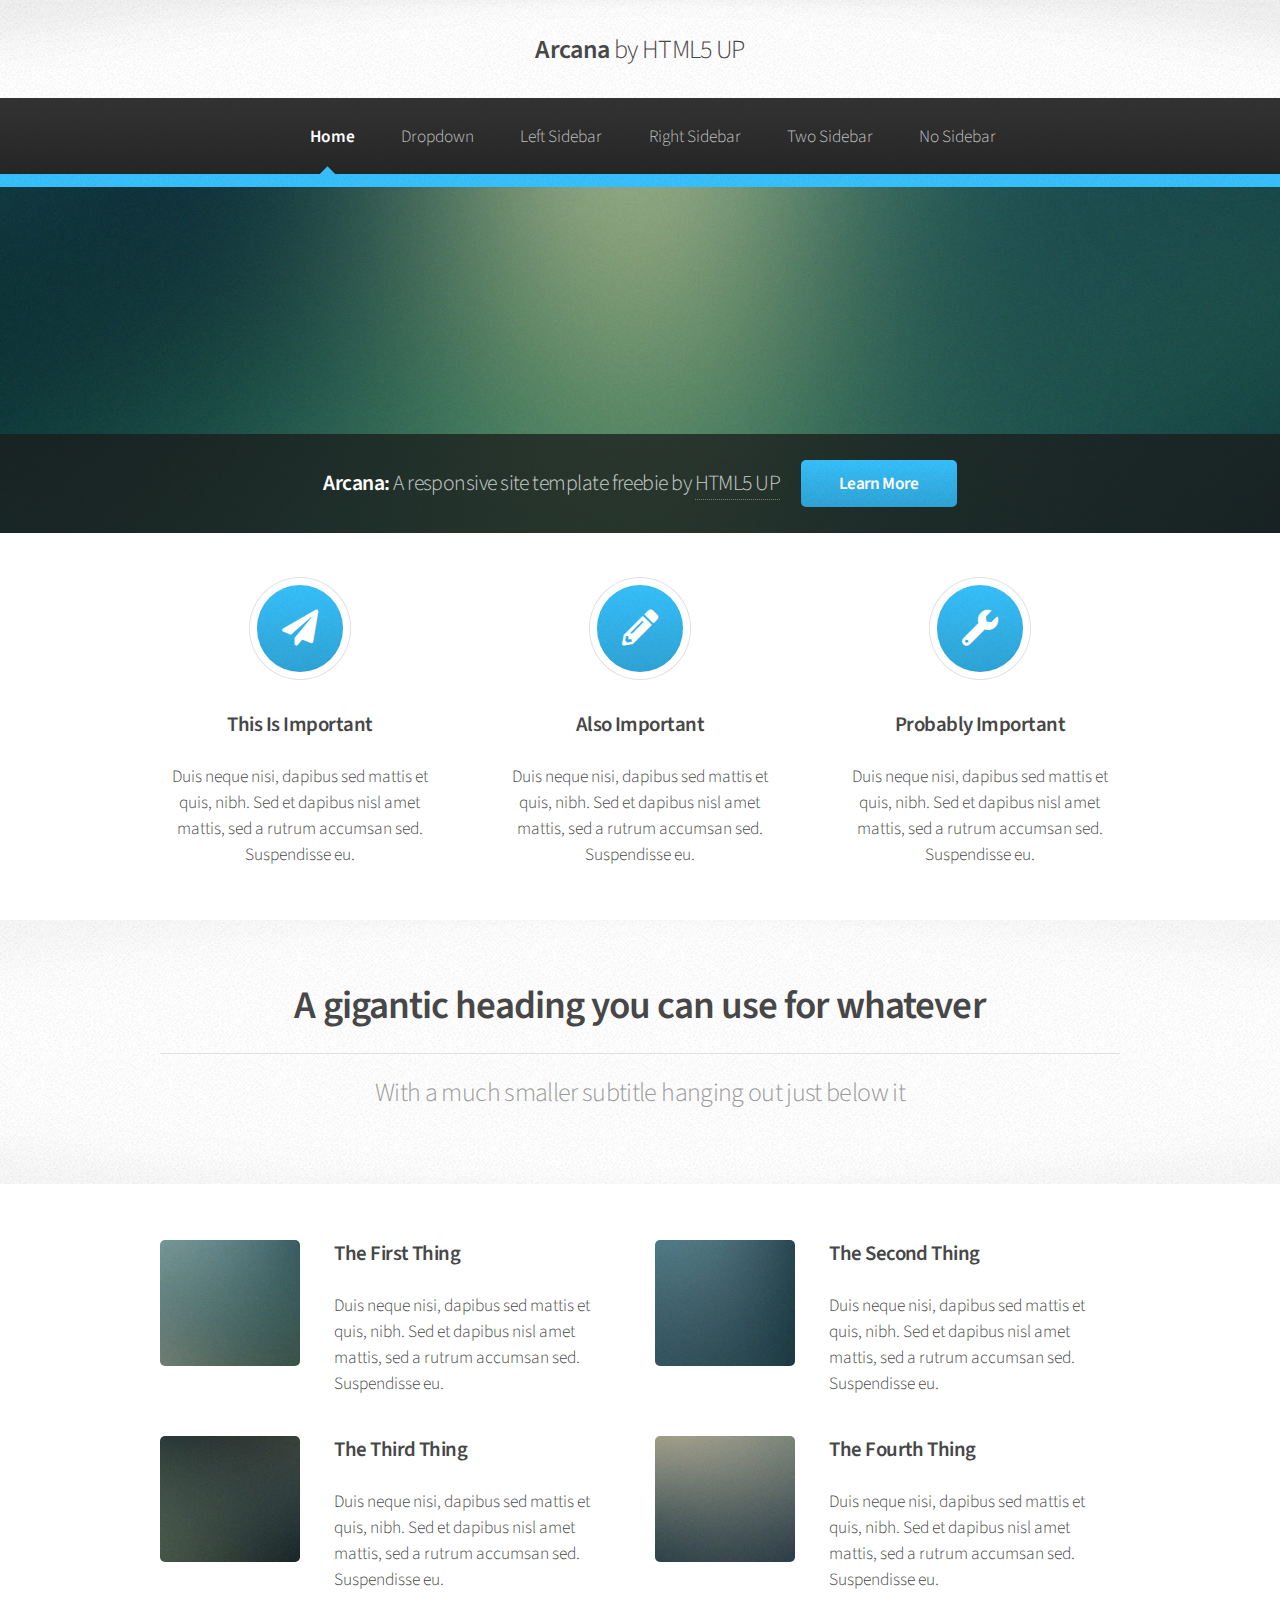
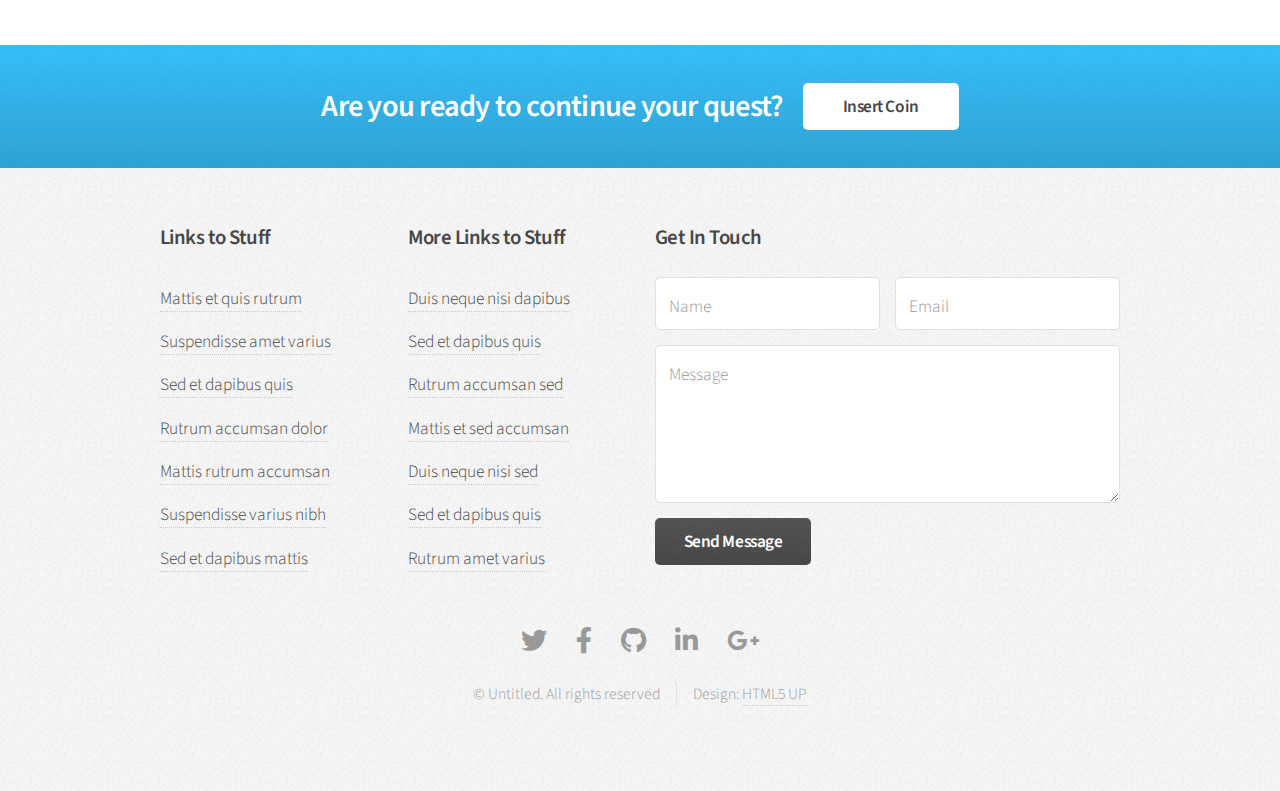
<file: index.html>
<!DOCTYPE HTML>
<!--
	Arcana by HTML5 UP
	html5up.net | @ajlkn
	Free for personal and commercial use under the CCA 3.0 license (html5up.net/license)
-->
<html>
	<head>
		<title>Arcana by HTML5 UP</title>
		<meta charset="utf-8" />
		<meta name="viewport" content="width=device-width, initial-scale=1, user-scalable=no" />
		<link rel="stylesheet" href="assets/css/main.css" />
	</head>
	<body class="is-preload">
		<div id="page-wrapper">

			<!-- Header -->
				<div id="header">

					<!-- Logo -->
						<h1><a href="index.html" id="logo">Arcana <em>by HTML5 UP</em></a></h1>

					<!-- Nav -->
						<nav id="nav">
							<ul>
								<li class="current"><a href="index.html">Home</a></li>
								<li>
									<a href="#">Dropdown</a>
									<ul>
										<li><a href="#">Lorem dolor</a></li>
										<li><a href="#">Magna phasellus</a></li>
										<li><a href="#">Etiam sed tempus</a></li>
										<li>
											<a href="#">Submenu</a>
											<ul>
												<li><a href="#">Lorem dolor</a></li>
												<li><a href="#">Phasellus magna</a></li>
												<li><a href="#">Magna phasellus</a></li>
												<li><a href="#">Etiam nisl</a></li>
												<li><a href="#">Veroeros feugiat</a></li>
											</ul>
										</li>
										<li><a href="#">Veroeros feugiat</a></li>
									</ul>
								</li>
								<li><a href="left-sidebar.html">Left Sidebar</a></li>
								<li><a href="right-sidebar.html">Right Sidebar</a></li>
								<li><a href="two-sidebar.html">Two Sidebar</a></li>
								<li><a href="no-sidebar.html">No Sidebar</a></li>
							</ul>
						</nav>

				</div>

			<!-- Banner -->
				<section id="banner">
					<header>
						<h2>Arcana: <em>A responsive site template freebie by <a href="http://html5up.net">HTML5 UP</a></em></h2>
						<a href="#" class="button">Learn More</a>
					</header>
				</section>

			<!-- Highlights -->
				<section class="wrapper style1">
					<div class="container">
						<div class="row gtr-200">
							<section class="col-4 col-12-narrower">
								<div class="box highlight">
									<i class="icon solid major fa-paper-plane"></i>
									<h3>This Is Important</h3>
									<p>Duis neque nisi, dapibus sed mattis et quis, nibh. Sed et dapibus nisl amet mattis, sed a rutrum accumsan sed. Suspendisse eu.</p>
								</div>
							</section>
							<section class="col-4 col-12-narrower">
								<div class="box highlight">
									<i class="icon solid major fa-pencil-alt"></i>
									<h3>Also Important</h3>
									<p>Duis neque nisi, dapibus sed mattis et quis, nibh. Sed et dapibus nisl amet mattis, sed a rutrum accumsan sed. Suspendisse eu.</p>
								</div>
							</section>
							<section class="col-4 col-12-narrower">
								<div class="box highlight">
									<i class="icon solid major fa-wrench"></i>
									<h3>Probably Important</h3>
									<p>Duis neque nisi, dapibus sed mattis et quis, nibh. Sed et dapibus nisl amet mattis, sed a rutrum accumsan sed. Suspendisse eu.</p>
								</div>
							</section>
						</div>
					</div>
				</section>

			<!-- Gigantic Heading -->
				<section class="wrapper style2">
					<div class="container">
						<header class="major">
							<h2>A gigantic heading you can use for whatever</h2>
							<p>With a much smaller subtitle hanging out just below it</p>
						</header>
					</div>
				</section>

			<!-- Posts -->
				<section class="wrapper style1">
					<div class="container">
						<div class="row">
							<section class="col-6 col-12-narrower">
								<div class="box post">
									<a href="#" class="image left"><img src="images/pic01.jpg" alt="" /></a>
									<div class="inner">
										<h3>The First Thing</h3>
										<p>Duis neque nisi, dapibus sed mattis et quis, nibh. Sed et dapibus nisl amet mattis, sed a rutrum accumsan sed. Suspendisse eu.</p>
									</div>
								</div>
							</section>
							<section class="col-6 col-12-narrower">
								<div class="box post">
									<a href="#" class="image left"><img src="images/pic02.jpg" alt="" /></a>
									<div class="inner">
										<h3>The Second Thing</h3>
										<p>Duis neque nisi, dapibus sed mattis et quis, nibh. Sed et dapibus nisl amet mattis, sed a rutrum accumsan sed. Suspendisse eu.</p>
									</div>
								</div>
							</section>
						</div>
						<div class="row">
							<section class="col-6 col-12-narrower">
								<div class="box post">
									<a href="#" class="image left"><img src="images/pic03.jpg" alt="" /></a>
									<div class="inner">
										<h3>The Third Thing</h3>
										<p>Duis neque nisi, dapibus sed mattis et quis, nibh. Sed et dapibus nisl amet mattis, sed a rutrum accumsan sed. Suspendisse eu.</p>
									</div>
								</div>
							</section>
							<section class="col-6 col-12-narrower">
								<div class="box post">
									<a href="#" class="image left"><img src="images/pic04.jpg" alt="" /></a>
									<div class="inner">
										<h3>The Fourth Thing</h3>
										<p>Duis neque nisi, dapibus sed mattis et quis, nibh. Sed et dapibus nisl amet mattis, sed a rutrum accumsan sed. Suspendisse eu.</p>
									</div>
								</div>
							</section>
						</div>
					</div>
				</section>

			<!-- CTA -->
				<section id="cta" class="wrapper style3">
					<div class="container">
						<header>
							<h2>Are you ready to continue your quest?</h2>
							<a href="#" class="button">Insert Coin</a>
						</header>
					</div>
				</section>

			<!-- Footer -->
				<div id="footer">
					<div class="container">
						<div class="row">
							<section class="col-3 col-6-narrower col-12-mobilep">
								<h3>Links to Stuff</h3>
								<ul class="links">
									<li><a href="#">Mattis et quis rutrum</a></li>
									<li><a href="#">Suspendisse amet varius</a></li>
									<li><a href="#">Sed et dapibus quis</a></li>
									<li><a href="#">Rutrum accumsan dolor</a></li>
									<li><a href="#">Mattis rutrum accumsan</a></li>
									<li><a href="#">Suspendisse varius nibh</a></li>
									<li><a href="#">Sed et dapibus mattis</a></li>
								</ul>
							</section>
							<section class="col-3 col-6-narrower col-12-mobilep">
								<h3>More Links to Stuff</h3>
								<ul class="links">
									<li><a href="#">Duis neque nisi dapibus</a></li>
									<li><a href="#">Sed et dapibus quis</a></li>
									<li><a href="#">Rutrum accumsan sed</a></li>
									<li><a href="#">Mattis et sed accumsan</a></li>
									<li><a href="#">Duis neque nisi sed</a></li>
									<li><a href="#">Sed et dapibus quis</a></li>
									<li><a href="#">Rutrum amet varius</a></li>
								</ul>
							</section>
							<section class="col-6 col-12-narrower">
								<h3>Get In Touch</h3>
								<form>
									<div class="row gtr-50">
										<div class="col-6 col-12-mobilep">
											<input type="text" name="name" id="name" placeholder="Name" />
										</div>
										<div class="col-6 col-12-mobilep">
											<input type="email" name="email" id="email" placeholder="Email" />
										</div>
										<div class="col-12">
											<textarea name="message" id="message" placeholder="Message" rows="5"></textarea>
										</div>
										<div class="col-12">
											<ul class="actions">
												<li><input type="submit" class="button alt" value="Send Message" /></li>
											</ul>
										</div>
									</div>
								</form>
							</section>
						</div>
					</div>

					<!-- Icons -->
						<ul class="icons">
							<li><a href="#" class="icon brands fa-twitter"><span class="label">Twitter</span></a></li>
							<li><a href="#" class="icon brands fa-facebook-f"><span class="label">Facebook</span></a></li>
							<li><a href="#" class="icon brands fa-github"><span class="label">GitHub</span></a></li>
							<li><a href="#" class="icon brands fa-linkedin-in"><span class="label">LinkedIn</span></a></li>
							<li><a href="#" class="icon brands fa-google-plus-g"><span class="label">Google+</span></a></li>
						</ul>

					<!-- Copyright -->
						<div class="copyright">
							<ul class="menu">
								<li>&copy; Untitled. All rights reserved</li><li>Design: <a href="http://html5up.net">HTML5 UP</a></li>
							</ul>
						</div>

				</div>

		</div>

		<!-- Scripts -->
			<script src="assets/js/jquery.min.js"></script>
			<script src="assets/js/jquery.dropotron.min.js"></script>
			<script src="assets/js/browser.min.js"></script>
			<script src="assets/js/breakpoints.min.js"></script>
			<script src="assets/js/util.js"></script>
			<script src="assets/js/main.js"></script>

	</body>
</html>
</file>
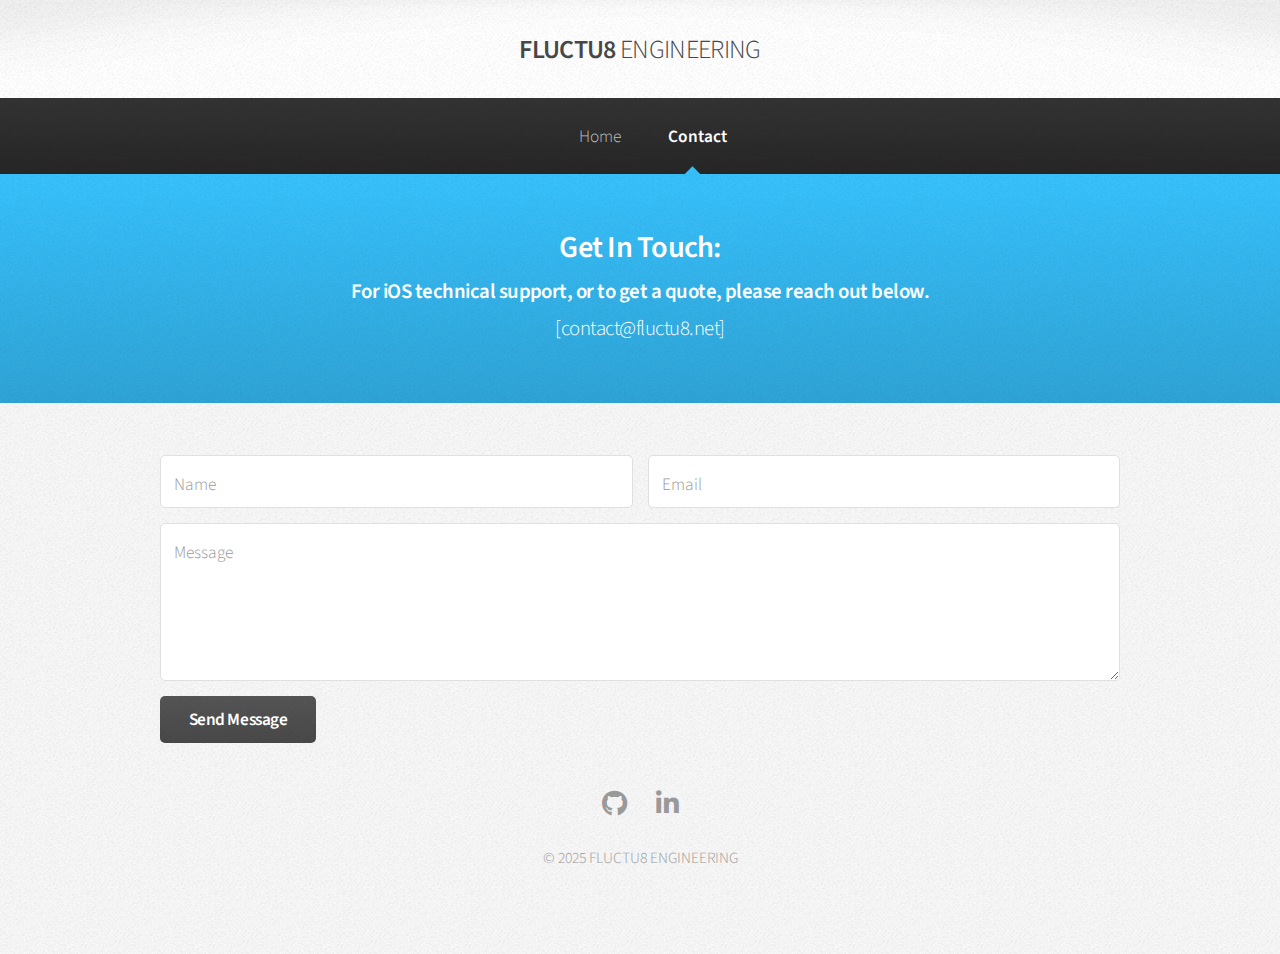
<file: contact.html>
<!DOCTYPE HTML>
<!--
	Arcana by HTML5 UP
	html5up.net | @ajlkn
	Free for personal and commercial use under the CCA 3.0 license (html5up.net/license)
-->
<html>
	<head>
		<title>FLUCTU8 ENGINEERING</title>
		<meta charset="utf-8" />
		<meta name="viewport" content="width=device-width, initial-scale=1, user-scalable=no" />
		<link rel="stylesheet" href="assets/css/main.css" />
	</head>
	<body class="is-preload">
		<div id="page-wrapper">

			<!-- Header -->
				<div id="header">

					<!-- Logo -->
						<h1><a href="index.html" id="logo">FLUCTU8 <em>ENGINEERING</em></a></h1>

					<!-- Nav -->
						<nav id="nav">
							<ul>
								<li><a href="index.html">Home</a></li>
								<li class="current"><a href="contact.html">Contact</a></li>
							</ul>
						</nav>

				</div>

			<!-- CTA -->
				<section id="cta" class="wrapper style3">
					<div class="container">
						<header>
							<h2>Get In Touch:</h2><br>
							<h3>For iOS technical support, or to get a quote, please reach out below.<br>
							<em>[contact@fluctu8.net]</em></h3>
						</header>
					</div>
				</section>

			<!-- Footer -->
				<div id="footer">
					<div class="container">
						<div class="row">
							<section class="col-12 col-12-narrower">
								<form id="contact-form">
									<div class="row gtr-50">
										<div class="col-6 col-12-mobilep">
											<input type="text" name="name" id="name" placeholder="Name" />
										</div>
										<div class="col-6 col-12-mobilep">
											<input type="email" name="email" id="email" placeholder="Email" />
										</div>
										<div class="col-12">
											<textarea name="message" id="message" placeholder="Message" rows="5"></textarea>
										</div>
										<div class="col-12">
											<ul class="actions">
												<li><input type="submit" class="button alt" value="Send Message" /></li>
											</ul>
										</div>
									</div>
								</form>
							</section>
						</div>
					</div>

					<!-- Icons -->
						<ul class="icons">
							<li><a href="#" class="icon brands fa-github"><span class="label">GitHub</span></a></li>
							<li><a href="#" class="icon brands fa-linkedin-in"><span class="label">LinkedIn</span></a></li>
						</ul>

					<!-- Copyright -->
						<div class="copyright">
							<ul class="menu">
								<li>&copy; 2025 FLUCTU8 ENGINEERING</li>
							</ul>
						</div>

				</div>

		</div>

		<!-- Scripts -->
			<script src="assets/js/jquery.min.js"></script>
			<script src="assets/js/jquery.dropotron.min.js"></script>
			<script src="assets/js/browser.min.js"></script>
			<script src="assets/js/breakpoints.min.js"></script>
			<script src="assets/js/util.js"></script>
			<script src="assets/js/main.js"></script>
			<script>
			  const form = document.getElementById('contact-form');
			  form.addEventListener('submit', (e) => {
			    e.preventDefault();
			    const name = document.getElementById('name').value;
			    const email = document.getElementById('email').value;
			    const message = document.getElementById('message').value;
			    const subject = 'FLUCTU8 - Contact';
			    const body = `${message}`;
			    const mailto = `mailto:contact@fluctu8.net?cc=${email}&subject=${subject}&body=${body}`;
			    window.location.href = mailto;
			  });
			</script>

	</body>
</html>
</file>
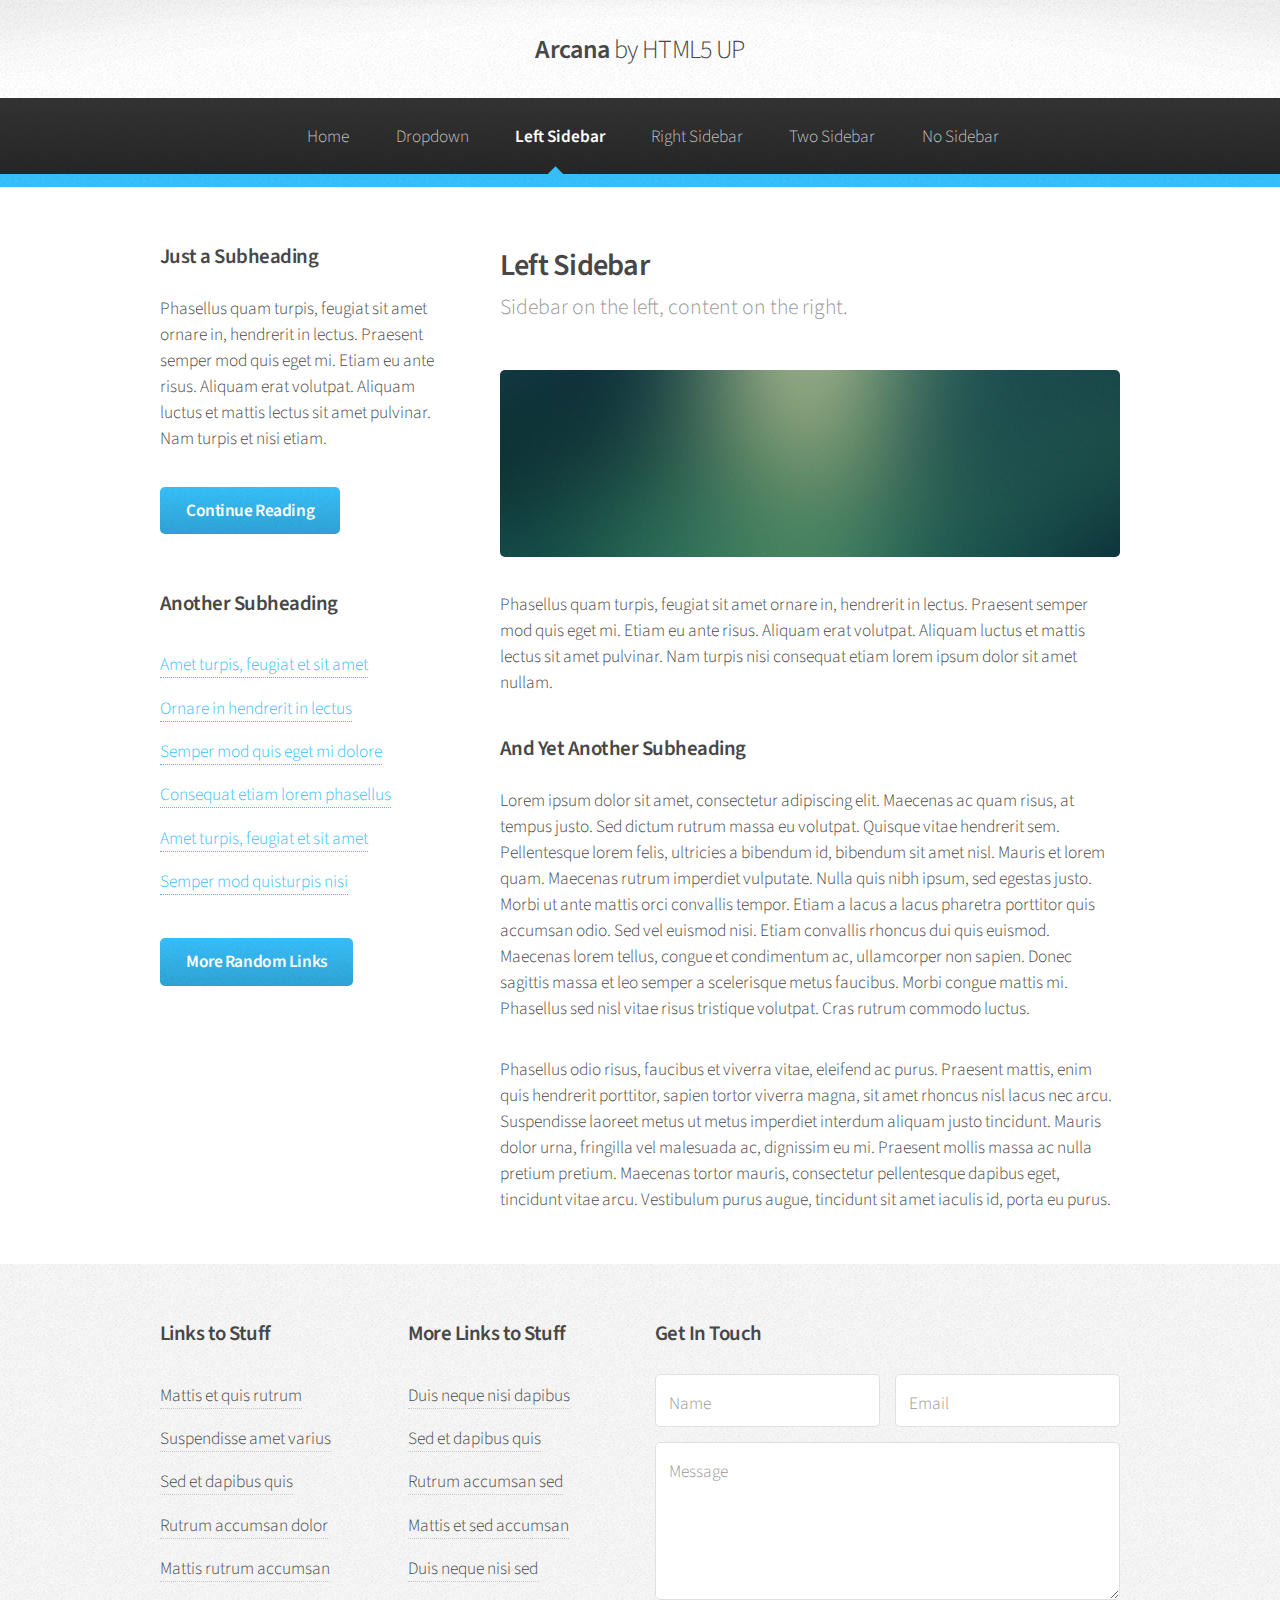
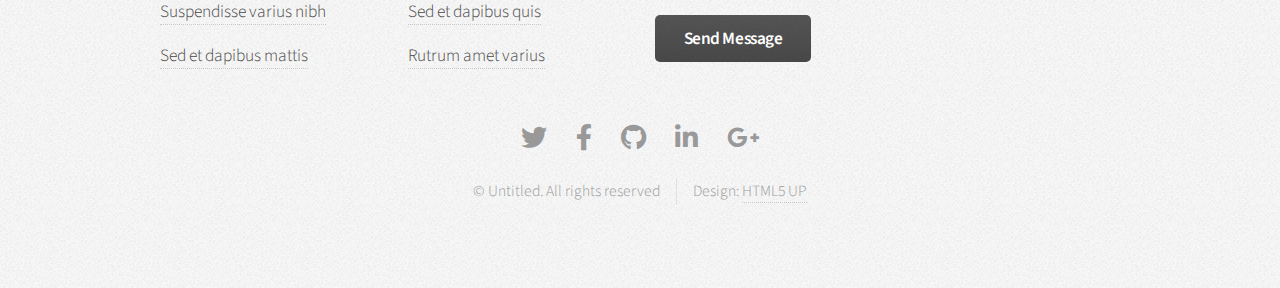
<file: left-sidebar.html>
<!DOCTYPE HTML>
<!--
	Arcana by HTML5 UP
	html5up.net | @ajlkn
	Free for personal and commercial use under the CCA 3.0 license (html5up.net/license)
-->
<html>
	<head>
		<title>Left Sidebar - Arcana by HTML5 UP</title>
		<meta charset="utf-8" />
		<meta name="viewport" content="width=device-width, initial-scale=1, user-scalable=no" />
		<link rel="stylesheet" href="assets/css/main.css" />
	</head>
	<body class="is-preload">
		<div id="page-wrapper">

			<!-- Header -->
				<div id="header">

					<!-- Logo -->
						<h1><a href="index.html" id="logo">Arcana <em>by HTML5 UP</em></a></h1>

					<!-- Nav -->
						<nav id="nav">
							<ul>
								<li><a href="index.html">Home</a></li>
								<li>
									<a href="#">Dropdown</a>
									<ul>
										<li><a href="#">Lorem dolor</a></li>
										<li><a href="#">Magna phasellus</a></li>
										<li><a href="#">Etiam sed tempus</a></li>
										<li>
											<a href="#">Submenu</a>
											<ul>
												<li><a href="#">Lorem dolor</a></li>
												<li><a href="#">Phasellus magna</a></li>
												<li><a href="#">Magna phasellus</a></li>
												<li><a href="#">Etiam nisl</a></li>
												<li><a href="#">Veroeros feugiat</a></li>
											</ul>
										</li>
										<li><a href="#">Veroeros feugiat</a></li>
									</ul>
								</li>
								<li class="current"><a href="left-sidebar.html">Left Sidebar</a></li>
								<li><a href="right-sidebar.html">Right Sidebar</a></li>
								<li><a href="two-sidebar.html">Two Sidebar</a></li>
								<li><a href="no-sidebar.html">No Sidebar</a></li>
							</ul>
						</nav>

				</div>

			<!-- Main -->
				<section class="wrapper style1">
					<div class="container">
						<div class="row gtr-200">
							<div class="col-4 col-12-narrower">
								<div id="sidebar">

									<!-- Sidebar -->

										<section>
											<h3>Just a Subheading</h3>
											<p>Phasellus quam turpis, feugiat sit amet ornare in, hendrerit in lectus.
											Praesent semper mod quis eget mi. Etiam eu ante risus. Aliquam erat volutpat.
											Aliquam luctus et mattis lectus sit amet pulvinar. Nam turpis et nisi etiam.</p>
											<footer>
												<a href="#" class="button">Continue Reading</a>
											</footer>
										</section>

										<section>
											<h3>Another Subheading</h3>
											<ul class="links">
												<li><a href="#">Amet turpis, feugiat et sit amet</a></li>
												<li><a href="#">Ornare in hendrerit in lectus</a></li>
												<li><a href="#">Semper mod quis eget mi dolore</a></li>
												<li><a href="#">Consequat etiam lorem phasellus</a></li>
												<li><a href="#">Amet turpis, feugiat et sit amet</a></li>
												<li><a href="#">Semper mod quisturpis nisi</a></li>
											</ul>
											<footer>
												<a href="#" class="button">More Random Links</a>
											</footer>
										</section>

								</div>
							</div>
							<div class="col-8  col-12-narrower imp-narrower">
								<div id="content">

									<!-- Content -->

										<article>
											<header>
												<h2>Left Sidebar</h2>
												<p>Sidebar on the left, content on the right.</p>
											</header>

											<span class="image featured"><img src="images/banner.jpg" alt="" /></span>

											<p>Phasellus quam turpis, feugiat sit amet ornare in, hendrerit in lectus.
											Praesent semper mod quis eget mi. Etiam eu ante risus. Aliquam erat volutpat.
											Aliquam luctus et mattis lectus sit amet pulvinar. Nam turpis nisi
											consequat etiam lorem ipsum dolor sit amet nullam.</p>

											<h3>And Yet Another Subheading</h3>
											<p>Lorem ipsum dolor sit amet, consectetur adipiscing elit. Maecenas ac quam risus, at tempus
											justo. Sed dictum rutrum massa eu volutpat. Quisque vitae hendrerit sem. Pellentesque lorem felis,
											ultricies a bibendum id, bibendum sit amet nisl. Mauris et lorem quam. Maecenas rutrum imperdiet
											vulputate. Nulla quis nibh ipsum, sed egestas justo. Morbi ut ante mattis orci convallis tempor.
											Etiam a lacus a lacus pharetra porttitor quis accumsan odio. Sed vel euismod nisi. Etiam convallis
											rhoncus dui quis euismod. Maecenas lorem tellus, congue et condimentum ac, ullamcorper non sapien.
											Donec sagittis massa et leo semper a scelerisque metus faucibus. Morbi congue mattis mi.
											Phasellus sed nisl vitae risus tristique volutpat. Cras rutrum commodo luctus.</p>

											<p>Phasellus odio risus, faucibus et viverra vitae, eleifend ac purus. Praesent mattis, enim
											quis hendrerit porttitor, sapien tortor viverra magna, sit amet rhoncus nisl lacus nec arcu.
											Suspendisse laoreet metus ut metus imperdiet interdum aliquam justo tincidunt. Mauris dolor urna,
											fringilla vel malesuada ac, dignissim eu mi. Praesent mollis massa ac nulla pretium pretium.
											Maecenas tortor mauris, consectetur pellentesque dapibus eget, tincidunt vitae arcu.
											Vestibulum purus augue, tincidunt sit amet iaculis id, porta eu purus.</p>
										</article>

								</div>
							</div>
						</div>
					</div>
				</section>

			<!-- Footer -->
				<div id="footer">
					<div class="container">
						<div class="row">
							<section class="col-3 col-6-narrower col-12-mobilep">
								<h3>Links to Stuff</h3>
								<ul class="links">
									<li><a href="#">Mattis et quis rutrum</a></li>
									<li><a href="#">Suspendisse amet varius</a></li>
									<li><a href="#">Sed et dapibus quis</a></li>
									<li><a href="#">Rutrum accumsan dolor</a></li>
									<li><a href="#">Mattis rutrum accumsan</a></li>
									<li><a href="#">Suspendisse varius nibh</a></li>
									<li><a href="#">Sed et dapibus mattis</a></li>
								</ul>
							</section>
							<section class="col-3 col-6-narrower col-12-mobilep">
								<h3>More Links to Stuff</h3>
								<ul class="links">
									<li><a href="#">Duis neque nisi dapibus</a></li>
									<li><a href="#">Sed et dapibus quis</a></li>
									<li><a href="#">Rutrum accumsan sed</a></li>
									<li><a href="#">Mattis et sed accumsan</a></li>
									<li><a href="#">Duis neque nisi sed</a></li>
									<li><a href="#">Sed et dapibus quis</a></li>
									<li><a href="#">Rutrum amet varius</a></li>
								</ul>
							</section>
							<section class="col-6 col-12-narrower">
								<h3>Get In Touch</h3>
								<form>
									<div class="row gtr-50">
										<div class="col-6 col-12-mobilep">
											<input type="text" name="name" id="name" placeholder="Name" />
										</div>
										<div class="col-6 col-12-mobilep">
											<input type="email" name="email" id="email" placeholder="Email" />
										</div>
										<div class="col-12">
											<textarea name="message" id="message" placeholder="Message" rows="5"></textarea>
										</div>
										<div class="col-12">
											<ul class="actions">
												<li><input type="submit" class="button alt" value="Send Message" /></li>
											</ul>
										</div>
									</div>
								</form>
							</section>
						</div>
					</div>

					<!-- Icons -->
						<ul class="icons">
							<li><a href="#" class="icon brands fa-twitter"><span class="label">Twitter</span></a></li>
							<li><a href="#" class="icon brands fa-facebook-f"><span class="label">Facebook</span></a></li>
							<li><a href="#" class="icon brands fa-github"><span class="label">GitHub</span></a></li>
							<li><a href="#" class="icon brands fa-linkedin-in"><span class="label">LinkedIn</span></a></li>
							<li><a href="#" class="icon brands fa-google-plus-g"><span class="label">Google+</span></a></li>
						</ul>

					<!-- Copyright -->
						<div class="copyright">
							<ul class="menu">
								<li>&copy; Untitled. All rights reserved</li><li>Design: <a href="http://html5up.net">HTML5 UP</a></li>
							</ul>
						</div>

				</div>

		</div>

		<!-- Scripts -->
			<script src="assets/js/jquery.min.js"></script>
			<script src="assets/js/jquery.dropotron.min.js"></script>
			<script src="assets/js/browser.min.js"></script>
			<script src="assets/js/breakpoints.min.js"></script>
			<script src="assets/js/util.js"></script>
			<script src="assets/js/main.js"></script>

	</body>
</html>
</file>
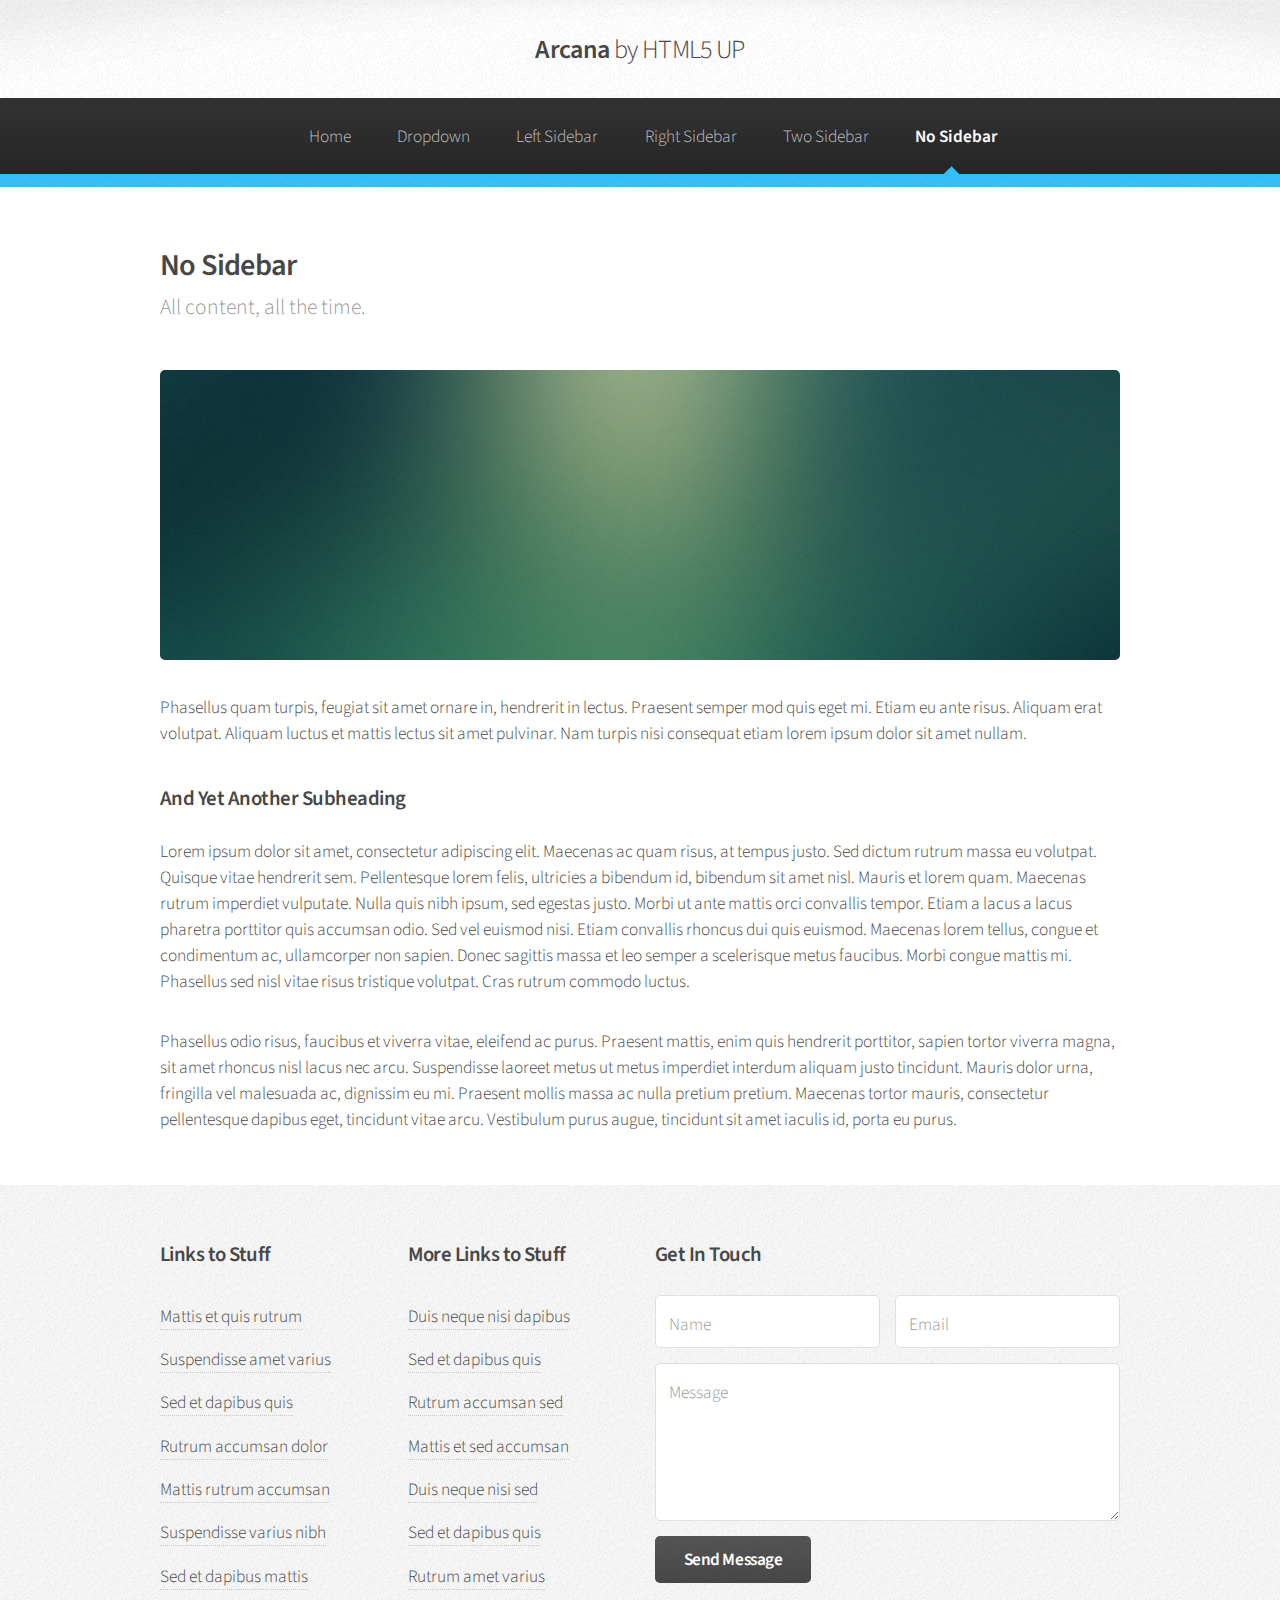
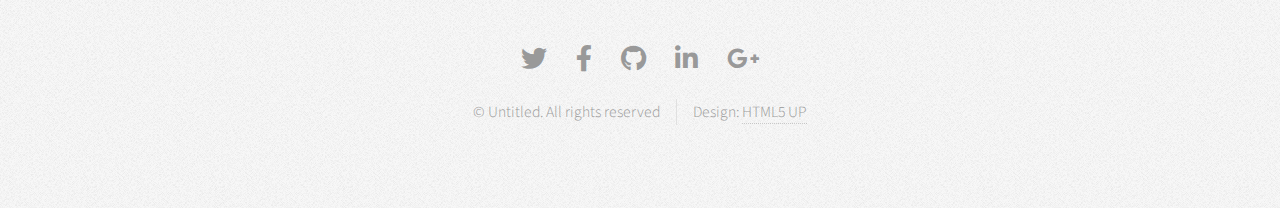
<file: no-sidebar.html>
<!DOCTYPE HTML>
<!--
	Arcana by HTML5 UP
	html5up.net | @ajlkn
	Free for personal and commercial use under the CCA 3.0 license (html5up.net/license)
-->
<html>
	<head>
		<title>No Sidebar - Arcana by HTML5 UP</title>
		<meta charset="utf-8" />
		<meta name="viewport" content="width=device-width, initial-scale=1, user-scalable=no" />
		<link rel="stylesheet" href="assets/css/main.css" />
	</head>
	<body class="is-preload">
		<div id="page-wrapper">

			<!-- Header -->
				<div id="header">

					<!-- Logo -->
						<h1><a href="index.html" id="logo">Arcana <em>by HTML5 UP</em></a></h1>

					<!-- Nav -->
						<nav id="nav">
							<ul>
								<li><a href="index.html">Home</a></li>
								<li>
									<a href="#">Dropdown</a>
									<ul>
										<li><a href="#">Lorem dolor</a></li>
										<li><a href="#">Magna phasellus</a></li>
										<li><a href="#">Etiam sed tempus</a></li>
										<li>
											<a href="#">Submenu</a>
											<ul>
												<li><a href="#">Lorem dolor</a></li>
												<li><a href="#">Phasellus magna</a></li>
												<li><a href="#">Magna phasellus</a></li>
												<li><a href="#">Etiam nisl</a></li>
												<li><a href="#">Veroeros feugiat</a></li>
											</ul>
										</li>
										<li><a href="#">Veroeros feugiat</a></li>
									</ul>
								</li>
								<li><a href="left-sidebar.html">Left Sidebar</a></li>
								<li><a href="right-sidebar.html">Right Sidebar</a></li>
								<li><a href="two-sidebar.html">Two Sidebar</a></li>
								<li class="current"><a href="no-sidebar.html">No Sidebar</a></li>
							</ul>
						</nav>

				</div>

			<!-- Main -->
				<section class="wrapper style1">
					<div class="container">
						<div id="content">

							<!-- Content -->

								<article>
									<header>
										<h2>No Sidebar</h2>
										<p>All content, all the time.</p>
									</header>

									<span class="image featured"><img src="images/banner.jpg" alt="" /></span>

									<p>Phasellus quam turpis, feugiat sit amet ornare in, hendrerit in lectus.
									Praesent semper mod quis eget mi. Etiam eu ante risus. Aliquam erat volutpat.
									Aliquam luctus et mattis lectus sit amet pulvinar. Nam turpis nisi
									consequat etiam lorem ipsum dolor sit amet nullam.</p>

									<h3>And Yet Another Subheading</h3>
									<p>Lorem ipsum dolor sit amet, consectetur adipiscing elit. Maecenas ac quam risus, at tempus
									justo. Sed dictum rutrum massa eu volutpat. Quisque vitae hendrerit sem. Pellentesque lorem felis,
									ultricies a bibendum id, bibendum sit amet nisl. Mauris et lorem quam. Maecenas rutrum imperdiet
									vulputate. Nulla quis nibh ipsum, sed egestas justo. Morbi ut ante mattis orci convallis tempor.
									Etiam a lacus a lacus pharetra porttitor quis accumsan odio. Sed vel euismod nisi. Etiam convallis
									rhoncus dui quis euismod. Maecenas lorem tellus, congue et condimentum ac, ullamcorper non sapien.
									Donec sagittis massa et leo semper a scelerisque metus faucibus. Morbi congue mattis mi.
									Phasellus sed nisl vitae risus tristique volutpat. Cras rutrum commodo luctus.</p>

									<p>Phasellus odio risus, faucibus et viverra vitae, eleifend ac purus. Praesent mattis, enim
									quis hendrerit porttitor, sapien tortor viverra magna, sit amet rhoncus nisl lacus nec arcu.
									Suspendisse laoreet metus ut metus imperdiet interdum aliquam justo tincidunt. Mauris dolor urna,
									fringilla vel malesuada ac, dignissim eu mi. Praesent mollis massa ac nulla pretium pretium.
									Maecenas tortor mauris, consectetur pellentesque dapibus eget, tincidunt vitae arcu.
									Vestibulum purus augue, tincidunt sit amet iaculis id, porta eu purus.</p>
								</article>

						</div>
					</div>
				</section>

			<!-- Footer -->
				<div id="footer">
					<div class="container">
						<div class="row">
							<section class="col-3 col-6-narrower col-12-mobilep">
								<h3>Links to Stuff</h3>
								<ul class="links">
									<li><a href="#">Mattis et quis rutrum</a></li>
									<li><a href="#">Suspendisse amet varius</a></li>
									<li><a href="#">Sed et dapibus quis</a></li>
									<li><a href="#">Rutrum accumsan dolor</a></li>
									<li><a href="#">Mattis rutrum accumsan</a></li>
									<li><a href="#">Suspendisse varius nibh</a></li>
									<li><a href="#">Sed et dapibus mattis</a></li>
								</ul>
							</section>
							<section class="col-3 col-6-narrower col-12-mobilep">
								<h3>More Links to Stuff</h3>
								<ul class="links">
									<li><a href="#">Duis neque nisi dapibus</a></li>
									<li><a href="#">Sed et dapibus quis</a></li>
									<li><a href="#">Rutrum accumsan sed</a></li>
									<li><a href="#">Mattis et sed accumsan</a></li>
									<li><a href="#">Duis neque nisi sed</a></li>
									<li><a href="#">Sed et dapibus quis</a></li>
									<li><a href="#">Rutrum amet varius</a></li>
								</ul>
							</section>
							<section class="col-6 col-12-narrower">
								<h3>Get In Touch</h3>
								<form>
									<div class="row gtr-50">
										<div class="col-6 col-12-mobilep">
											<input type="text" name="name" id="name" placeholder="Name" />
										</div>
										<div class="col-6 col-12-mobilep">
											<input type="email" name="email" id="email" placeholder="Email" />
										</div>
										<div class="col-12">
											<textarea name="message" id="message" placeholder="Message" rows="5"></textarea>
										</div>
										<div class="col-12">
											<ul class="actions">
												<li><input type="submit" class="button alt" value="Send Message" /></li>
											</ul>
										</div>
									</div>
								</form>
							</section>
						</div>
					</div>

					<!-- Icons -->
						<ul class="icons">
							<li><a href="#" class="icon brands fa-twitter"><span class="label">Twitter</span></a></li>
							<li><a href="#" class="icon brands fa-facebook-f"><span class="label">Facebook</span></a></li>
							<li><a href="#" class="icon brands fa-github"><span class="label">GitHub</span></a></li>
							<li><a href="#" class="icon brands fa-linkedin-in"><span class="label">LinkedIn</span></a></li>
							<li><a href="#" class="icon brands fa-google-plus-g"><span class="label">Google+</span></a></li>
						</ul>

					<!-- Copyright -->
						<div class="copyright">
							<ul class="menu">
								<li>&copy; Untitled. All rights reserved</li><li>Design: <a href="http://html5up.net">HTML5 UP</a></li>
							</ul>
						</div>

				</div>

		</div>

		<!-- Scripts -->
			<script src="assets/js/jquery.min.js"></script>
			<script src="assets/js/jquery.dropotron.min.js"></script>
			<script src="assets/js/browser.min.js"></script>
			<script src="assets/js/breakpoints.min.js"></script>
			<script src="assets/js/util.js"></script>
			<script src="assets/js/main.js"></script>

	</body>
</html>
</file>
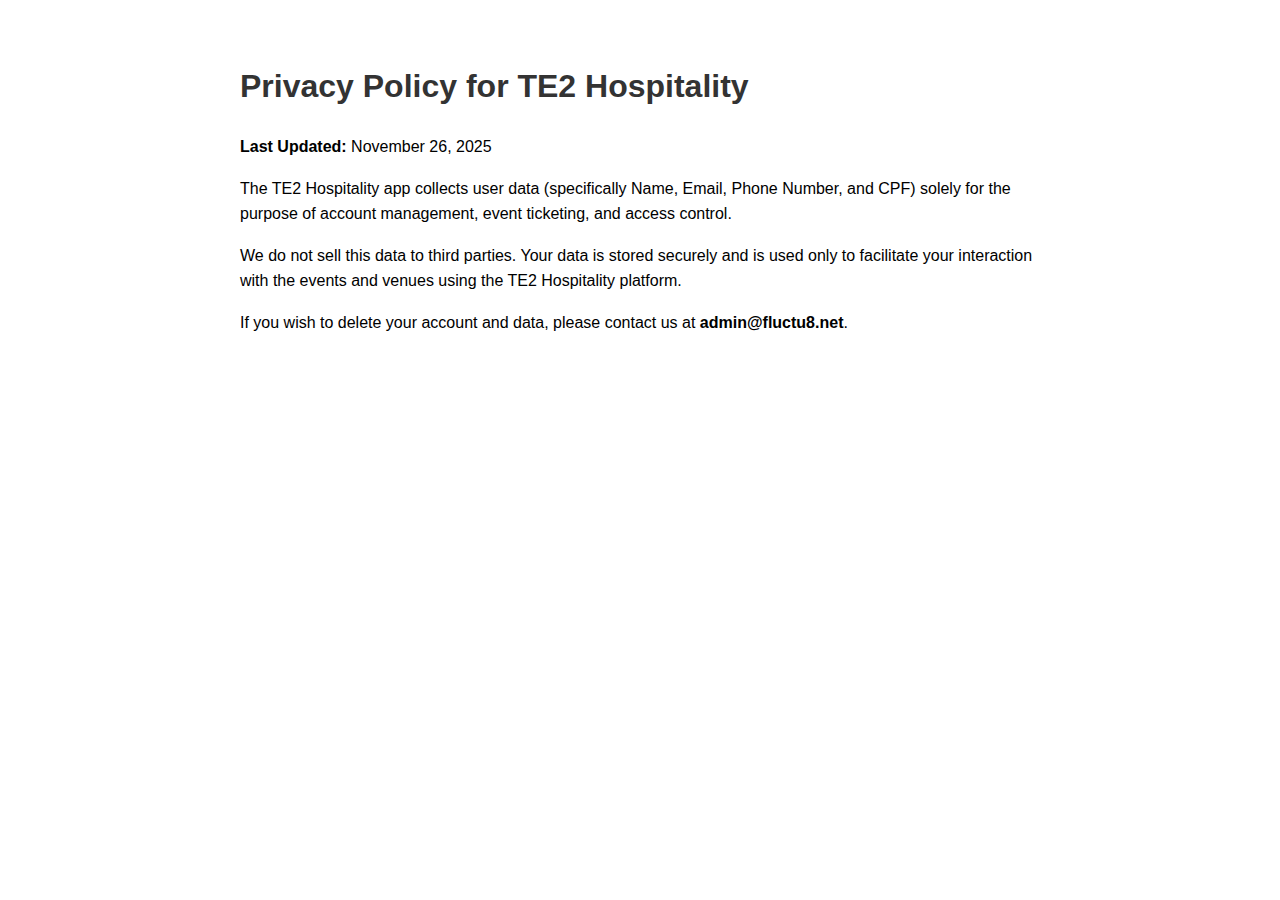
<file: privacy-te2hospitality.html>
<!DOCTYPE html>
<html>
<head>
    <meta charset="utf-8">
    <title>Privacy Policy</title>
    <style>
        body { font-family: sans-serif; padding: 40px; line-height: 1.6; max-width: 800px; margin: 0 auto; }
        h1 { color: #333; }
    </style>
</head>
<body>
    <h1>Privacy Policy for TE2 Hospitality</h1>
    <p><strong>Last Updated:</strong> November 26, 2025</p>
    <p>The TE2 Hospitality app collects user data (specifically Name, Email, Phone Number, and CPF) solely for the purpose of account management, event ticketing, and access control.</p>
    <p>We do not sell this data to third parties. Your data is stored securely and is used only to facilitate your interaction with the events and venues using the TE2 Hospitality platform.</p>
    <p>If you wish to delete your account and data, please contact us at <strong>admin@fluctu8.net</strong>.</p>
</body>
</html>
</file>
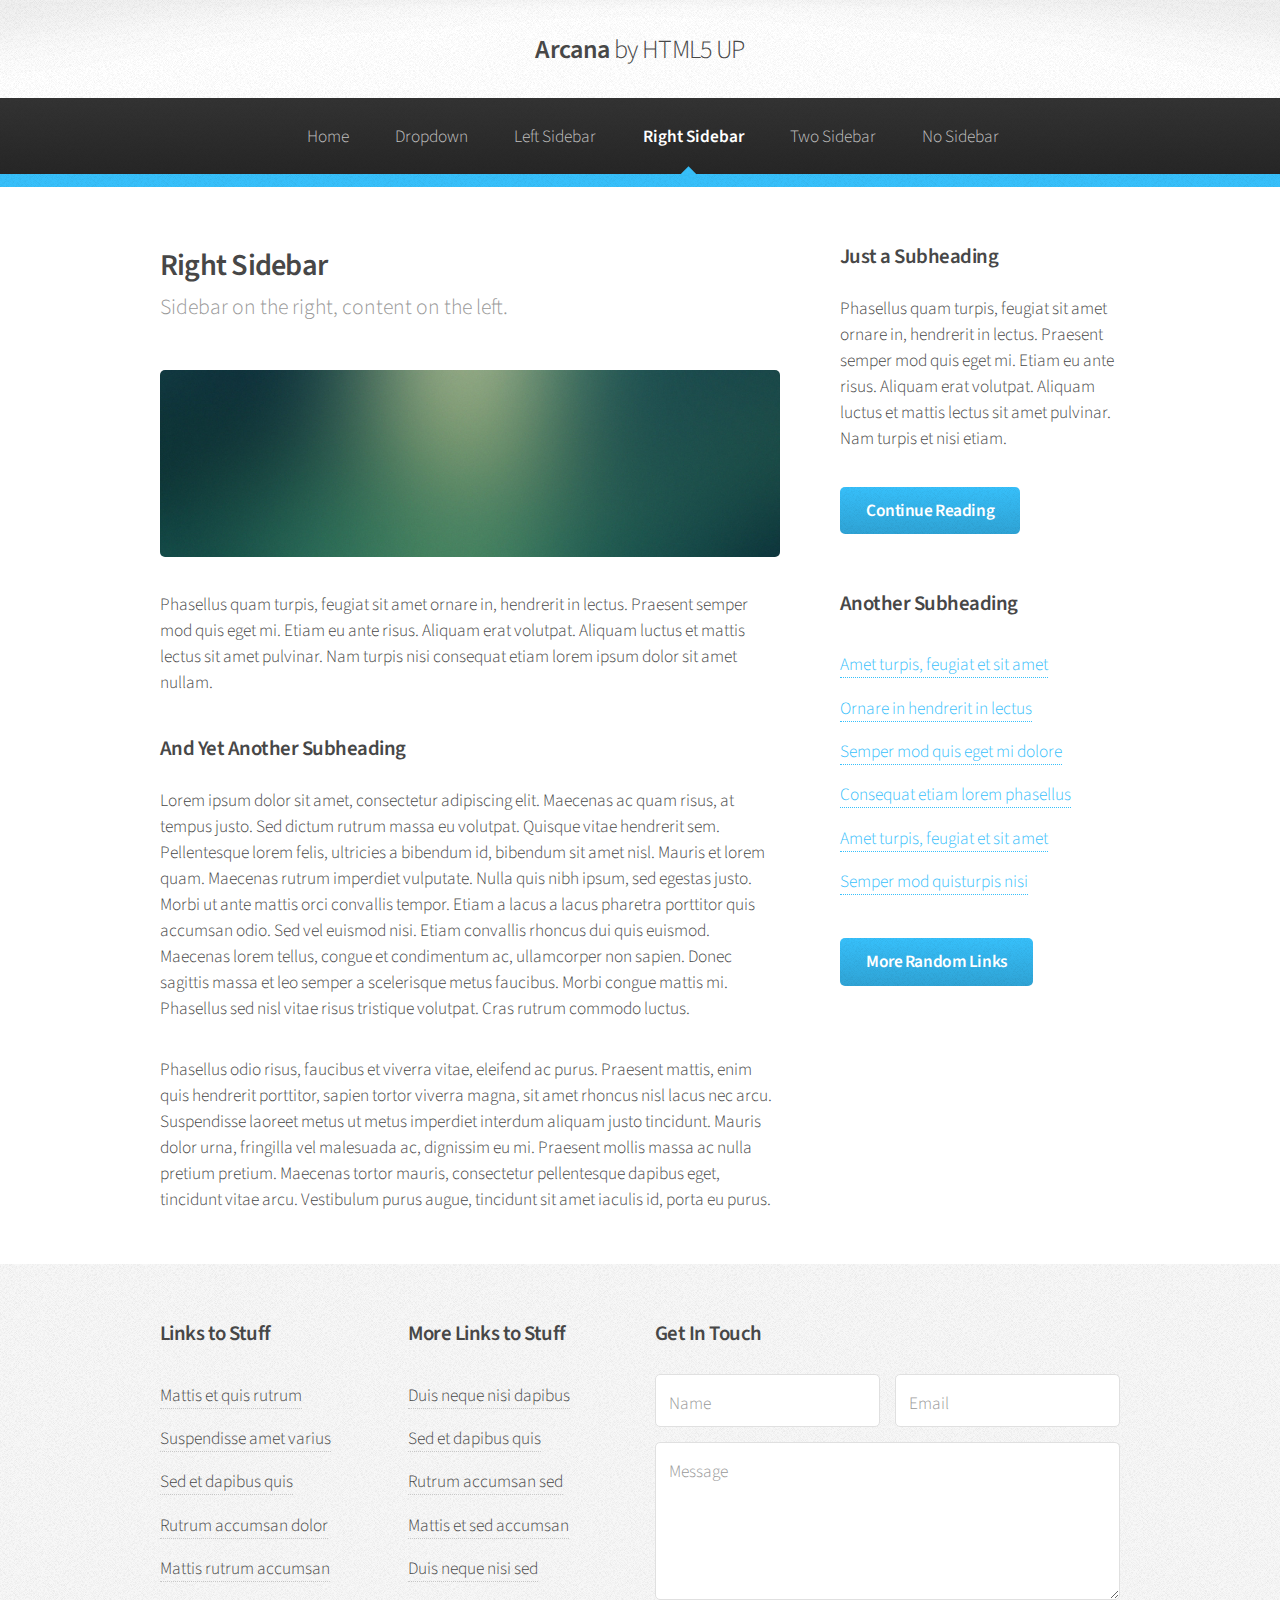
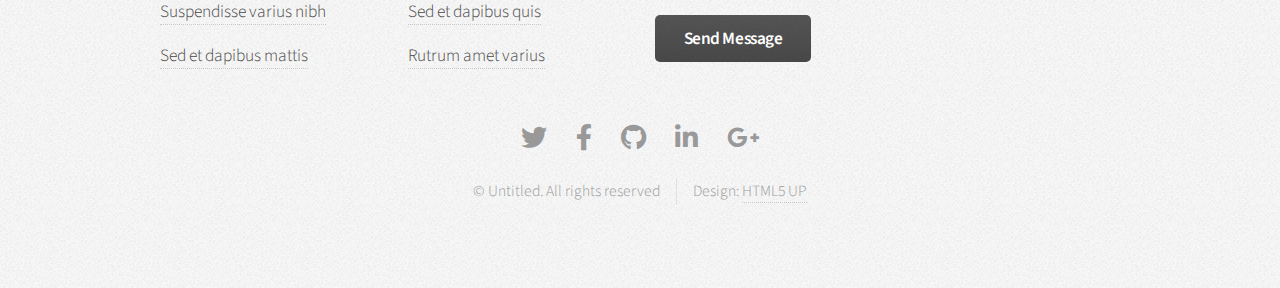
<file: right-sidebar.html>
<!DOCTYPE HTML>
<!--
	Arcana by HTML5 UP
	html5up.net | @ajlkn
	Free for personal and commercial use under the CCA 3.0 license (html5up.net/license)
-->
<html>
	<head>
		<title>Right Sidebar - Arcana by HTML5 UP</title>
		<meta charset="utf-8" />
		<meta name="viewport" content="width=device-width, initial-scale=1, user-scalable=no" />
		<link rel="stylesheet" href="assets/css/main.css" />
	</head>
	<body class="is-preload">
		<div id="page-wrapper">

			<!-- Header -->
				<div id="header">

					<!-- Logo -->
						<h1><a href="index.html" id="logo">Arcana <em>by HTML5 UP</em></a></h1>

					<!-- Nav -->
						<nav id="nav">
							<ul>
								<li><a href="index.html">Home</a></li>
								<li>
									<a href="#">Dropdown</a>
									<ul>
										<li><a href="#">Lorem dolor</a></li>
										<li><a href="#">Magna phasellus</a></li>
										<li><a href="#">Etiam sed tempus</a></li>
										<li>
											<a href="#">Submenu</a>
											<ul>
												<li><a href="#">Lorem dolor</a></li>
												<li><a href="#">Phasellus magna</a></li>
												<li><a href="#">Magna phasellus</a></li>
												<li><a href="#">Etiam nisl</a></li>
												<li><a href="#">Veroeros feugiat</a></li>
											</ul>
										</li>
										<li><a href="#">Veroeros feugiat</a></li>
									</ul>
								</li>
								<li><a href="left-sidebar.html">Left Sidebar</a></li>
								<li class="current"><a href="right-sidebar.html">Right Sidebar</a></li>
								<li><a href="two-sidebar.html">Two Sidebar</a></li>
								<li><a href="no-sidebar.html">No Sidebar</a></li>
							</ul>
						</nav>

				</div>

			<!-- Main -->
				<section class="wrapper style1">
					<div class="container">
						<div class="row gtr-200">
							<div class="col-8 col-12-narrower">
								<div id="content">

									<!-- Content -->

										<article>
											<header>
												<h2>Right Sidebar</h2>
												<p>Sidebar on the right, content on the left.</p>
											</header>

											<span class="image featured"><img src="images/banner.jpg" alt="" /></span>

											<p>Phasellus quam turpis, feugiat sit amet ornare in, hendrerit in lectus.
											Praesent semper mod quis eget mi. Etiam eu ante risus. Aliquam erat volutpat.
											Aliquam luctus et mattis lectus sit amet pulvinar. Nam turpis nisi
											consequat etiam lorem ipsum dolor sit amet nullam.</p>

											<h3>And Yet Another Subheading</h3>
											<p>Lorem ipsum dolor sit amet, consectetur adipiscing elit. Maecenas ac quam risus, at tempus
											justo. Sed dictum rutrum massa eu volutpat. Quisque vitae hendrerit sem. Pellentesque lorem felis,
											ultricies a bibendum id, bibendum sit amet nisl. Mauris et lorem quam. Maecenas rutrum imperdiet
											vulputate. Nulla quis nibh ipsum, sed egestas justo. Morbi ut ante mattis orci convallis tempor.
											Etiam a lacus a lacus pharetra porttitor quis accumsan odio. Sed vel euismod nisi. Etiam convallis
											rhoncus dui quis euismod. Maecenas lorem tellus, congue et condimentum ac, ullamcorper non sapien.
											Donec sagittis massa et leo semper a scelerisque metus faucibus. Morbi congue mattis mi.
											Phasellus sed nisl vitae risus tristique volutpat. Cras rutrum commodo luctus.</p>

											<p>Phasellus odio risus, faucibus et viverra vitae, eleifend ac purus. Praesent mattis, enim
											quis hendrerit porttitor, sapien tortor viverra magna, sit amet rhoncus nisl lacus nec arcu.
											Suspendisse laoreet metus ut metus imperdiet interdum aliquam justo tincidunt. Mauris dolor urna,
											fringilla vel malesuada ac, dignissim eu mi. Praesent mollis massa ac nulla pretium pretium.
											Maecenas tortor mauris, consectetur pellentesque dapibus eget, tincidunt vitae arcu.
											Vestibulum purus augue, tincidunt sit amet iaculis id, porta eu purus.</p>
										</article>

								</div>
							</div>
							<div class="col-4 col-12-narrower">
								<div id="sidebar">

									<!-- Sidebar -->

										<section>
											<h3>Just a Subheading</h3>
											<p>Phasellus quam turpis, feugiat sit amet ornare in, hendrerit in lectus.
											Praesent semper mod quis eget mi. Etiam eu ante risus. Aliquam erat volutpat.
											Aliquam luctus et mattis lectus sit amet pulvinar. Nam turpis et nisi etiam.</p>
											<footer>
												<a href="#" class="button">Continue Reading</a>
											</footer>
										</section>

										<section>
											<h3>Another Subheading</h3>
											<ul class="links">
												<li><a href="#">Amet turpis, feugiat et sit amet</a></li>
												<li><a href="#">Ornare in hendrerit in lectus</a></li>
												<li><a href="#">Semper mod quis eget mi dolore</a></li>
												<li><a href="#">Consequat etiam lorem phasellus</a></li>
												<li><a href="#">Amet turpis, feugiat et sit amet</a></li>
												<li><a href="#">Semper mod quisturpis nisi</a></li>
											</ul>
											<footer>
												<a href="#" class="button">More Random Links</a>
											</footer>
										</section>

								</div>
							</div>
						</div>
					</div>
				</section>

			<!-- Footer -->
				<div id="footer">
					<div class="container">
						<div class="row">
							<section class="col-3 col-6-narrower col-12-mobilep">
								<h3>Links to Stuff</h3>
								<ul class="links">
									<li><a href="#">Mattis et quis rutrum</a></li>
									<li><a href="#">Suspendisse amet varius</a></li>
									<li><a href="#">Sed et dapibus quis</a></li>
									<li><a href="#">Rutrum accumsan dolor</a></li>
									<li><a href="#">Mattis rutrum accumsan</a></li>
									<li><a href="#">Suspendisse varius nibh</a></li>
									<li><a href="#">Sed et dapibus mattis</a></li>
								</ul>
							</section>
							<section class="col-3 col-6-narrower col-12-mobilep">
								<h3>More Links to Stuff</h3>
								<ul class="links">
									<li><a href="#">Duis neque nisi dapibus</a></li>
									<li><a href="#">Sed et dapibus quis</a></li>
									<li><a href="#">Rutrum accumsan sed</a></li>
									<li><a href="#">Mattis et sed accumsan</a></li>
									<li><a href="#">Duis neque nisi sed</a></li>
									<li><a href="#">Sed et dapibus quis</a></li>
									<li><a href="#">Rutrum amet varius</a></li>
								</ul>
							</section>
							<section class="col-6 col-12-narrower">
								<h3>Get In Touch</h3>
								<form>
									<div class="row gtr-50">
										<div class="col-6 col-12-mobilep">
											<input type="text" name="name" id="name" placeholder="Name" />
										</div>
										<div class="col-6 col-12-mobilep">
											<input type="email" name="email" id="email" placeholder="Email" />
										</div>
										<div class="col-12">
											<textarea name="message" id="message" placeholder="Message" rows="5"></textarea>
										</div>
										<div class="col-12">
											<ul class="actions">
												<li><input type="submit" class="button alt" value="Send Message" /></li>
											</ul>
										</div>
									</div>
								</form>
							</section>
						</div>
					</div>

					<!-- Icons -->
						<ul class="icons">
							<li><a href="#" class="icon brands fa-twitter"><span class="label">Twitter</span></a></li>
							<li><a href="#" class="icon brands fa-facebook-f"><span class="label">Facebook</span></a></li>
							<li><a href="#" class="icon brands fa-github"><span class="label">GitHub</span></a></li>
							<li><a href="#" class="icon brands fa-linkedin-in"><span class="label">LinkedIn</span></a></li>
							<li><a href="#" class="icon brands fa-google-plus-g"><span class="label">Google+</span></a></li>
						</ul>

					<!-- Copyright -->
						<div class="copyright">
							<ul class="menu">
								<li>&copy; Untitled. All rights reserved</li><li>Design: <a href="http://html5up.net">HTML5 UP</a></li>
							</ul>
						</div>

				</div>

		</div>

		<!-- Scripts -->
			<script src="assets/js/jquery.min.js"></script>
			<script src="assets/js/jquery.dropotron.min.js"></script>
			<script src="assets/js/browser.min.js"></script>
			<script src="assets/js/breakpoints.min.js"></script>
			<script src="assets/js/util.js"></script>
			<script src="assets/js/main.js"></script>

	</body>
</html>
</file>
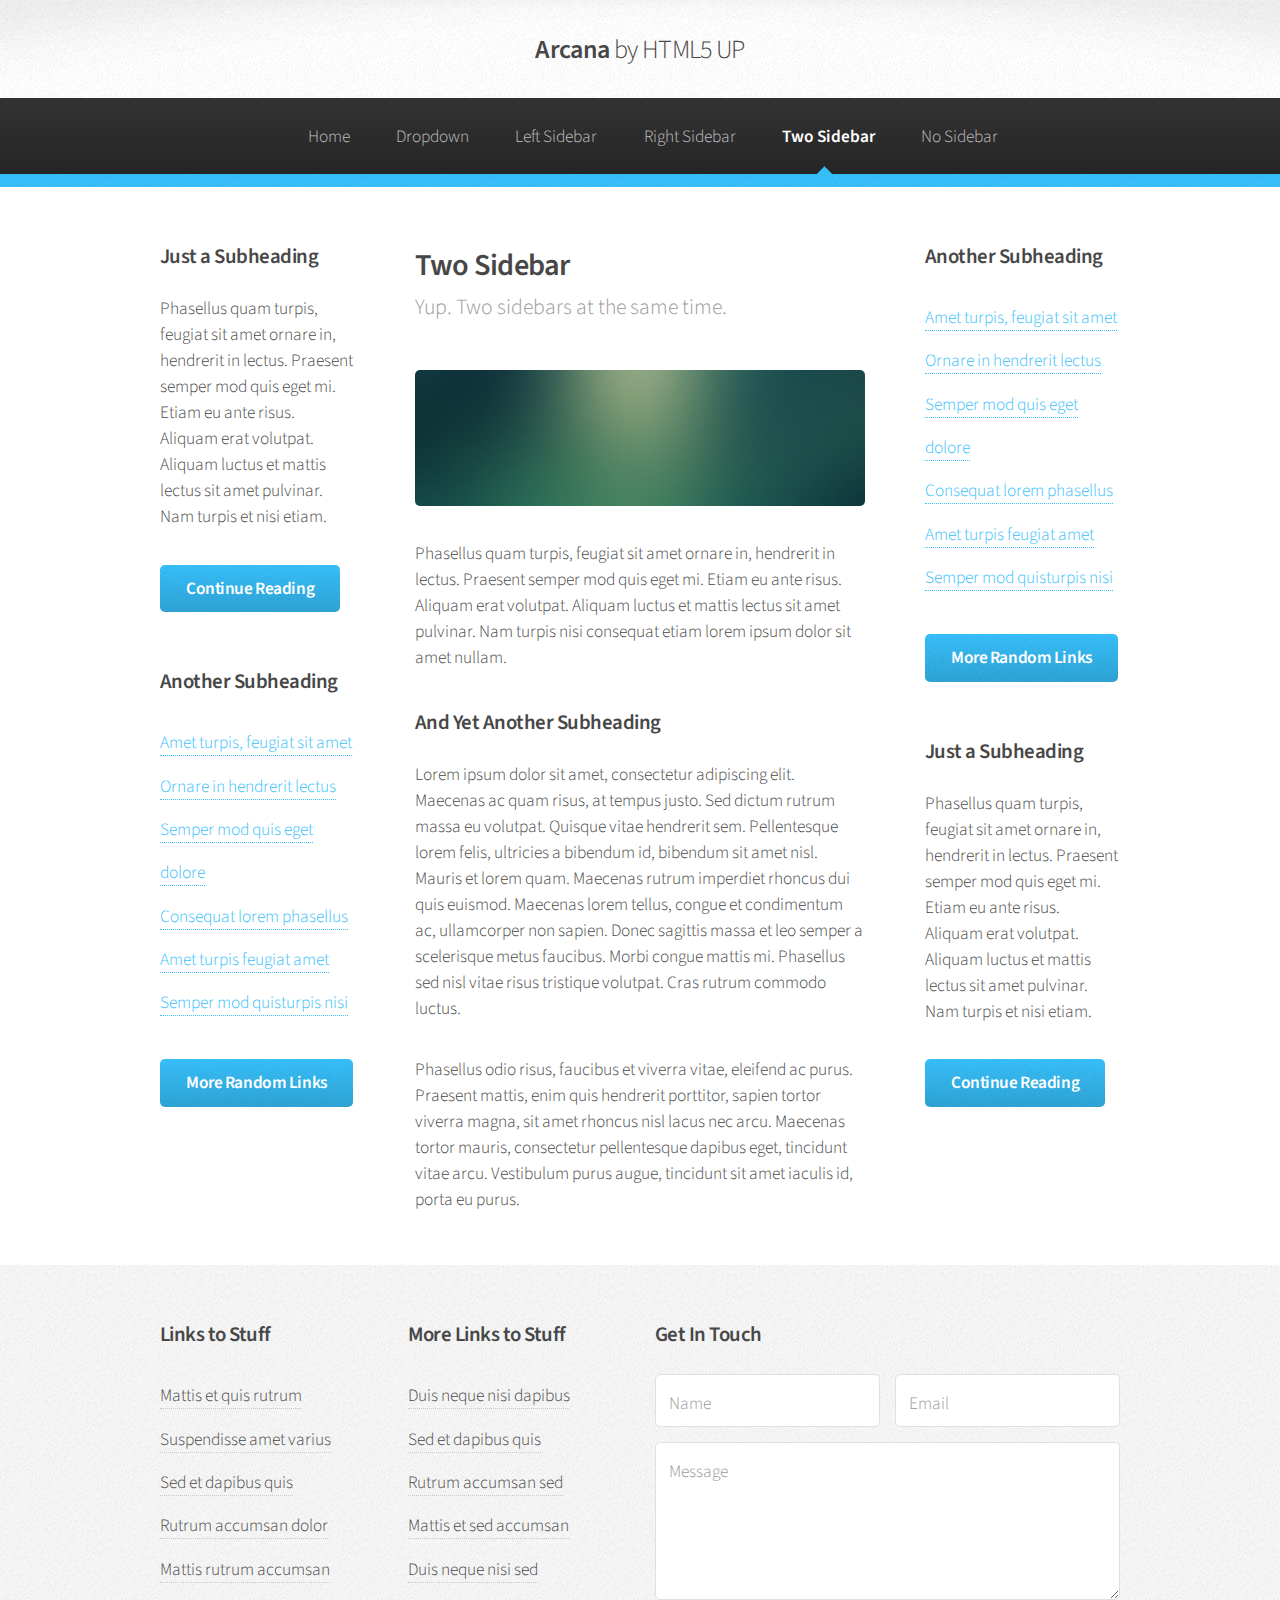
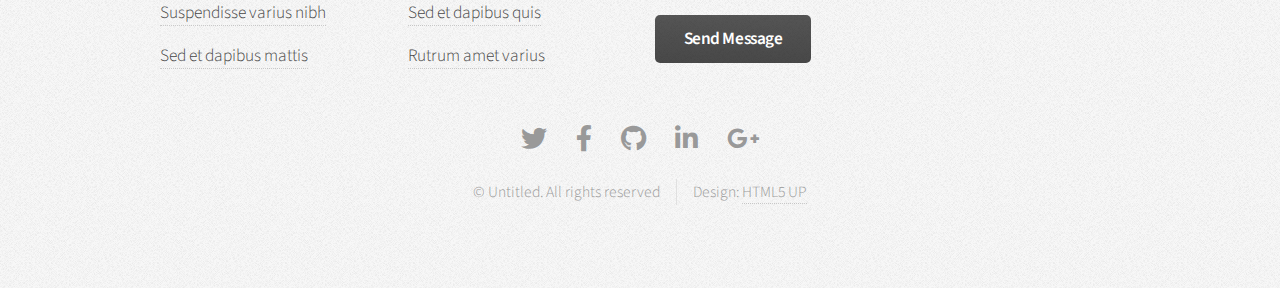
<file: two-sidebar.html>
<!DOCTYPE HTML>
<!--
	Arcana by HTML5 UP
	html5up.net | @ajlkn
	Free for personal and commercial use under the CCA 3.0 license (html5up.net/license)
-->
<html>
	<head>
		<title>Two Sidebar - Arcana by HTML5 UP</title>
		<meta charset="utf-8" />
		<meta name="viewport" content="width=device-width, initial-scale=1, user-scalable=no" />
		<link rel="stylesheet" href="assets/css/main.css" />
	</head>
	<body class="is-preload">
		<div id="page-wrapper">

			<!-- Header -->
				<div id="header">

					<!-- Logo -->
						<h1><a href="index.html" id="logo">Arcana <em>by HTML5 UP</em></a></h1>

					<!-- Nav -->
						<nav id="nav">
							<ul>
								<li><a href="index.html">Home</a></li>
								<li>
									<a href="#">Dropdown</a>
									<ul>
										<li><a href="#">Lorem dolor</a></li>
										<li><a href="#">Magna phasellus</a></li>
										<li><a href="#">Etiam sed tempus</a></li>
										<li>
											<a href="#">Submenu</a>
											<ul>
												<li><a href="#">Lorem dolor</a></li>
												<li><a href="#">Phasellus magna</a></li>
												<li><a href="#">Magna phasellus</a></li>
												<li><a href="#">Etiam nisl</a></li>
												<li><a href="#">Veroeros feugiat</a></li>
											</ul>
										</li>
										<li><a href="#">Veroeros feugiat</a></li>
									</ul>
								</li>
								<li><a href="left-sidebar.html">Left Sidebar</a></li>
								<li><a href="right-sidebar.html">Right Sidebar</a></li>
								<li class="current"><a href="two-sidebar.html">Two Sidebar</a></li>
								<li><a href="no-sidebar.html">No Sidebar</a></li>
							</ul>
						</nav>

				</div>

			<!-- Main -->
				<section class="wrapper style1">
					<div class="container">
						<div class="row gtr-200">
							<div class="col-3 col-12-narrower">
								<div id="sidebar1">

									<!-- Sidebar 1 -->

										<section>
											<h3>Just a Subheading</h3>
											<p>Phasellus quam turpis, feugiat sit amet ornare in, hendrerit in lectus.
											Praesent semper mod quis eget mi. Etiam eu ante risus. Aliquam erat volutpat.
											Aliquam luctus et mattis lectus sit amet pulvinar. Nam turpis et nisi etiam.</p>
											<footer>
												<a href="#" class="button">Continue Reading</a>
											</footer>
										</section>

										<section>
											<h3>Another Subheading</h3>
											<ul class="links">
												<li><a href="#">Amet turpis, feugiat sit amet</a></li>
												<li><a href="#">Ornare in hendrerit lectus</a></li>
												<li><a href="#">Semper mod quis eget dolore</a></li>
												<li><a href="#">Consequat lorem phasellus</a></li>
												<li><a href="#">Amet turpis feugiat amet</a></li>
												<li><a href="#">Semper mod quisturpis nisi</a></li>
											</ul>
											<footer>
												<a href="#" class="button">More Random Links</a>
											</footer>
										</section>

								</div>
							</div>
							<div class="col-6 col-12-narrower imp-narrower">
								<div id="content">

									<!-- Content -->

										<article>
											<header>
												<h2>Two Sidebar</h2>
												<p>Yup. Two sidebars at the same time.</p>
											</header>

											<span class="image featured"><img src="images/banner.jpg" alt="" /></span>

											<p>Phasellus quam turpis, feugiat sit amet ornare in, hendrerit in lectus.
											Praesent semper mod quis eget mi. Etiam eu ante risus. Aliquam erat volutpat.
											Aliquam luctus et mattis lectus sit amet pulvinar. Nam turpis nisi
											consequat etiam lorem ipsum dolor sit amet nullam.</p>

											<h3>And Yet Another Subheading</h3>
											<p>Lorem ipsum dolor sit amet, consectetur adipiscing elit. Maecenas ac quam risus, at tempus
											justo. Sed dictum rutrum massa eu volutpat. Quisque vitae hendrerit sem. Pellentesque lorem felis,
											ultricies a bibendum id, bibendum sit amet nisl. Mauris et lorem quam. Maecenas rutrum imperdiet
											rhoncus dui quis euismod. Maecenas lorem tellus, congue et condimentum ac, ullamcorper non sapien.
											Donec sagittis massa et leo semper a scelerisque metus faucibus. Morbi congue mattis mi.
											Phasellus sed nisl vitae risus tristique volutpat. Cras rutrum commodo luctus.</p>

											<p>Phasellus odio risus, faucibus et viverra vitae, eleifend ac purus. Praesent mattis, enim
											quis hendrerit porttitor, sapien tortor viverra magna, sit amet rhoncus nisl lacus nec arcu.
											Maecenas tortor mauris, consectetur pellentesque dapibus eget, tincidunt vitae arcu.
											Vestibulum purus augue, tincidunt sit amet iaculis id, porta eu purus.</p>
										</article>

								</div>
							</div>
							<div class="col-3 col-12-narrower">
								<div id="sidebar2">

									<!-- Sidebar 2 -->

										<section>
											<h3>Another Subheading</h3>
											<ul class="links">
												<li><a href="#">Amet turpis, feugiat sit amet</a></li>
												<li><a href="#">Ornare in hendrerit lectus</a></li>
												<li><a href="#">Semper mod quis eget dolore</a></li>
												<li><a href="#">Consequat lorem phasellus</a></li>
												<li><a href="#">Amet turpis feugiat amet</a></li>
												<li><a href="#">Semper mod quisturpis nisi</a></li>
											</ul>
											<footer>
												<a href="#" class="button">More Random Links</a>
											</footer>
										</section>

										<section>
											<h3>Just a Subheading</h3>
											<p>Phasellus quam turpis, feugiat sit amet ornare in, hendrerit in lectus.
											Praesent semper mod quis eget mi. Etiam eu ante risus. Aliquam erat volutpat.
											Aliquam luctus et mattis lectus sit amet pulvinar. Nam turpis et nisi etiam.</p>
											<footer>
												<a href="#" class="button">Continue Reading</a>
											</footer>
										</section>

								</div>
							</div>
						</div>
					</div>
				</section>

			<!-- Footer -->
				<div id="footer">
					<div class="container">
						<div class="row">
							<section class="col-3 col-6-narrower col-12-mobilep">
								<h3>Links to Stuff</h3>
								<ul class="links">
									<li><a href="#">Mattis et quis rutrum</a></li>
									<li><a href="#">Suspendisse amet varius</a></li>
									<li><a href="#">Sed et dapibus quis</a></li>
									<li><a href="#">Rutrum accumsan dolor</a></li>
									<li><a href="#">Mattis rutrum accumsan</a></li>
									<li><a href="#">Suspendisse varius nibh</a></li>
									<li><a href="#">Sed et dapibus mattis</a></li>
								</ul>
							</section>
							<section class="col-3 col-6-narrower col-12-mobilep">
								<h3>More Links to Stuff</h3>
								<ul class="links">
									<li><a href="#">Duis neque nisi dapibus</a></li>
									<li><a href="#">Sed et dapibus quis</a></li>
									<li><a href="#">Rutrum accumsan sed</a></li>
									<li><a href="#">Mattis et sed accumsan</a></li>
									<li><a href="#">Duis neque nisi sed</a></li>
									<li><a href="#">Sed et dapibus quis</a></li>
									<li><a href="#">Rutrum amet varius</a></li>
								</ul>
							</section>
							<section class="col-6 col-12-narrower">
								<h3>Get In Touch</h3>
								<form>
									<div class="row gtr-50">
										<div class="col-6 col-12-mobilep">
											<input type="text" name="name" id="name" placeholder="Name" />
										</div>
										<div class="col-6 col-12-mobilep">
											<input type="email" name="email" id="email" placeholder="Email" />
										</div>
										<div class="col-12">
											<textarea name="message" id="message" placeholder="Message" rows="5"></textarea>
										</div>
										<div class="col-12">
											<ul class="actions">
												<li><input type="submit" class="button alt" value="Send Message" /></li>
											</ul>
										</div>
									</div>
								</form>
							</section>
						</div>
					</div>

					<!-- Icons -->
						<ul class="icons">
							<li><a href="#" class="icon brands fa-twitter"><span class="label">Twitter</span></a></li>
							<li><a href="#" class="icon brands fa-facebook-f"><span class="label">Facebook</span></a></li>
							<li><a href="#" class="icon brands fa-github"><span class="label">GitHub</span></a></li>
							<li><a href="#" class="icon brands fa-linkedin-in"><span class="label">LinkedIn</span></a></li>
							<li><a href="#" class="icon brands fa-google-plus-g"><span class="label">Google+</span></a></li>
						</ul>

					<!-- Copyright -->
						<div class="copyright">
							<ul class="menu">
								<li>&copy; Untitled. All rights reserved</li><li>Design: <a href="http://html5up.net">HTML5 UP</a></li>
							</ul>
						</div>

				</div>

		</div>

		<!-- Scripts -->
			<script src="assets/js/jquery.min.js"></script>
			<script src="assets/js/jquery.dropotron.min.js"></script>
			<script src="assets/js/browser.min.js"></script>
			<script src="assets/js/breakpoints.min.js"></script>
			<script src="assets/js/util.js"></script>
			<script src="assets/js/main.js"></script>

	</body>
</html>
</file>
<file: assets/css/main.css>
@import url("fontawesome-all.min.css");
@import url("https://fonts.googleapis.com/css?family=Source+Sans+Pro:300,300italic,600,600italic");

/*
	Arcana by HTML5 UP
	html5up.net | @ajlkn
	Free for personal and commercial use under the CCA 3.0 license (html5up.net/license)
*/

html, body, div, span, applet, object,
iframe, h1, h2, h3, h4, h5, h6, p, blockquote,
pre, a, abbr, acronym, address, big, cite,
code, del, dfn, em, img, ins, kbd, q, s, samp,
small, strike, strong, sub, sup, tt, var, b,
u, i, center, dl, dt, dd, ol, ul, li, fieldset,
form, label, legend, table, caption, tbody,
tfoot, thead, tr, th, td, article, aside,
canvas, details, embed, figure, figcaption,
footer, header, hgroup, menu, nav, output, ruby,
section, summary, time, mark, audio, video {
	margin: 0;
	padding: 0;
	border: 0;
	font-size: 100%;
	font: inherit;
	vertical-align: baseline;}

article, aside, details, figcaption, figure,
footer, header, hgroup, menu, nav, section {
	display: block;}

body {
	line-height: 1;
}

ol, ul {
	list-style: none;
}

blockquote, q {
	quotes: none;
}

	blockquote:before, blockquote:after, q:before, q:after {
		content: '';
		content: none;
	}

table {
	border-collapse: collapse;
	border-spacing: 0;
}

body {
	-webkit-text-size-adjust: none;
}

mark {
	background-color: transparent;
	color: inherit;
}

input::-moz-focus-inner {
	border: 0;
	padding: 0;
}

input, select, textarea {
	-moz-appearance: none;
	-webkit-appearance: none;
	-ms-appearance: none;
	appearance: none;
}

/* Basic */

	html {
		box-sizing: border-box;
	}

	*, *:before, *:after {
		box-sizing: inherit;
	}

	body {
		background: #f7f7f7 url("images/bg01.png");
	}

		body.is-preload *, body.is-preload *:before, body.is-preload *:after {
			-moz-animation: none !important;
			-webkit-animation: none !important;
			-ms-animation: none !important;
			animation: none !important;
			-moz-transition: none !important;
			-webkit-transition: none !important;
			-ms-transition: none !important;
			transition: none !important;
		}

	body, input, select, textarea {
		color: #474747;
		font-family: 'Source Sans Pro', sans-serif;
		font-size: 16pt;
		font-weight: 300;
		line-height: 1.65em;
	}

	a {
		-moz-transition: color 0.2s ease-in-out, border-color 0.2s ease-in-out, opacity 0.2s ease-in-out;
		-webkit-transition: color 0.2s ease-in-out, border-color 0.2s ease-in-out, opacity 0.2s ease-in-out;
		-ms-transition: color 0.2s ease-in-out, border-color 0.2s ease-in-out, opacity 0.2s ease-in-out;
		transition: color 0.2s ease-in-out, border-color 0.2s ease-in-out, opacity 0.2s ease-in-out;
		color: #37c0fb;
		text-decoration: none;
		border-bottom: dotted 1px;
	}

		a:hover {
			color: #37c0fb;
			border-bottom-color: transparent;
		}

	strong, b {
		font-weight: 600;
	}

	em, i {
		font-style: italic;
	}

	p, ul, ol, dl, table, blockquote {
		margin: 0 0 2em 0;
	}

	h1, h2, h3, h4, h5, h6 {
		color: inherit;
		font-weight: 600;
		line-height: 1.75em;
		margin-bottom: 1em;
	}

		h1 a, h2 a, h3 a, h4 a, h5 a, h6 a {
			color: inherit;
			text-decoration: none;
		}

		h1 em, h2 em, h3 em, h4 em, h5 em, h6 em {
			font-style: normal;
			font-weight: 300;
		}

	h2 {
		font-size: 1.75em;
		letter-spacing: -0.025em;
	}

	h3 {
		font-size: 1.2em;
		letter-spacing: -0.025em;
	}

	sub {
		font-size: 0.8em;
		position: relative;
		top: 0.5em;
	}

	sup {
		font-size: 0.8em;
		position: relative;
		top: -0.5em;
	}

	hr {
		border-top: solid 1px #e0e0e0;
		border: 0;
		margin-bottom: 1.5em;
	}

	blockquote {
		border-left: solid 0.5em #e0e0e0;
		font-style: italic;
		padding: 1em 0 1em 2em;
	}

/* Container */

	.container {
		margin: 0 auto;
		max-width: 100%;
		width: 1400px;
	}

		@media screen and (max-width: 1680px) {

			.container {
				width: 1200px;
			}

		}

		@media screen and (max-width: 1280px) {

			.container {
				width: 960px;
			}

		}

		@media screen and (max-width: 980px) {

			.container {
				width: 95%;
			}

		}

		@media screen and (max-width: 840px) {

			.container {
				width: 95%;
			}

		}

		@media screen and (max-width: 736px) {

			.container {
				width: 90%;
			}

		}

		@media screen and (max-width: 480px) {

			.container {
				width: 100%;
			}

		}

/* Row */

	.row {
		display: flex;
		flex-wrap: wrap;
		box-sizing: border-box;
		align-items: stretch;
	}

		.row > * {
			box-sizing: border-box;
		}

		.row.gtr-uniform > * > :last-child {
			margin-bottom: 0;
		}

		.row.aln-left {
			justify-content: flex-start;
		}

		.row.aln-center {
			justify-content: center;
		}

		.row.aln-right {
			justify-content: flex-end;
		}

		.row.aln-top {
			align-items: flex-start;
		}

		.row.aln-middle {
			align-items: center;
		}

		.row.aln-bottom {
			align-items: flex-end;
		}

		.row > .imp {
			order: -1;
		}

		.row > .col-1 {
			width: 8.33333%;
		}

		.row > .off-1 {
			margin-left: 8.33333%;
		}

		.row > .col-2 {
			width: 16.66667%;
		}

		.row > .off-2 {
			margin-left: 16.66667%;
		}

		.row > .col-3 {
			width: 25%;
		}

		.row > .off-3 {
			margin-left: 25%;
		}

		.row > .col-4 {
			width: 33.33333%;
		}

		.row > .off-4 {
			margin-left: 33.33333%;
		}

		.row > .col-5 {
			width: 41.66667%;
		}

		.row > .off-5 {
			margin-left: 41.66667%;
		}

		.row > .col-6 {
			width: 50%;
		}

		.row > .off-6 {
			margin-left: 50%;
		}

		.row > .col-7 {
			width: 58.33333%;
		}

		.row > .off-7 {
			margin-left: 58.33333%;
		}

		.row > .col-8 {
			width: 66.66667%;
		}

		.row > .off-8 {
			margin-left: 66.66667%;
		}

		.row > .col-9 {
			width: 75%;
		}

		.row > .off-9 {
			margin-left: 75%;
		}

		.row > .col-10 {
			width: 83.33333%;
		}

		.row > .off-10 {
			margin-left: 83.33333%;
		}

		.row > .col-11 {
			width: 91.66667%;
		}

		.row > .off-11 {
			margin-left: 91.66667%;
		}

		.row > .col-12 {
			width: 100%;
		}

		.row > .off-12 {
			margin-left: 100%;
		}

		.row.gtr-0 {
			margin-top: 0px;
			margin-left: 0px;
		}

			.row.gtr-0 > * {
				padding: 0px 0 0 0px;
			}

			.row.gtr-0.gtr-uniform {
				margin-top: 0px;
			}

				.row.gtr-0.gtr-uniform > * {
					padding-top: 0px;
				}

		.row.gtr-25 {
			margin-top: -12.5px;
			margin-left: -12.5px;
		}

			.row.gtr-25 > * {
				padding: 12.5px 0 0 12.5px;
			}

			.row.gtr-25.gtr-uniform {
				margin-top: -12.5px;
			}

				.row.gtr-25.gtr-uniform > * {
					padding-top: 12.5px;
				}

		.row.gtr-50 {
			margin-top: -25px;
			margin-left: -25px;
		}

			.row.gtr-50 > * {
				padding: 25px 0 0 25px;
			}

			.row.gtr-50.gtr-uniform {
				margin-top: -25px;
			}

				.row.gtr-50.gtr-uniform > * {
					padding-top: 25px;
				}

		.row {
			margin-top: -50px;
			margin-left: -50px;
		}

			.row > * {
				padding: 50px 0 0 50px;
			}

			.row.gtr-uniform {
				margin-top: -50px;
			}

				.row.gtr-uniform > * {
					padding-top: 50px;
				}

		.row.gtr-150 {
			margin-top: -75px;
			margin-left: -75px;
		}

			.row.gtr-150 > * {
				padding: 75px 0 0 75px;
			}

			.row.gtr-150.gtr-uniform {
				margin-top: -75px;
			}

				.row.gtr-150.gtr-uniform > * {
					padding-top: 75px;
				}

		.row.gtr-200 {
			margin-top: -100px;
			margin-left: -100px;
		}

			.row.gtr-200 > * {
				padding: 100px 0 0 100px;
			}

			.row.gtr-200.gtr-uniform {
				margin-top: -100px;
			}

				.row.gtr-200.gtr-uniform > * {
					padding-top: 100px;
				}

		@media screen and (max-width: 1680px) {

			.row {
				display: flex;
				flex-wrap: wrap;
				box-sizing: border-box;
				align-items: stretch;
			}

				.row > * {
					box-sizing: border-box;
				}

				.row.gtr-uniform > * > :last-child {
					margin-bottom: 0;
				}

				.row.aln-left {
					justify-content: flex-start;
				}

				.row.aln-center {
					justify-content: center;
				}

				.row.aln-right {
					justify-content: flex-end;
				}

				.row.aln-top {
					align-items: flex-start;
				}

				.row.aln-middle {
					align-items: center;
				}

				.row.aln-bottom {
					align-items: flex-end;
				}

				.row > .imp-wide {
					order: -1;
				}

				.row > .col-1-wide {
					width: 8.33333%;
				}

				.row > .off-1-wide {
					margin-left: 8.33333%;
				}

				.row > .col-2-wide {
					width: 16.66667%;
				}

				.row > .off-2-wide {
					margin-left: 16.66667%;
				}

				.row > .col-3-wide {
					width: 25%;
				}

				.row > .off-3-wide {
					margin-left: 25%;
				}

				.row > .col-4-wide {
					width: 33.33333%;
				}

				.row > .off-4-wide {
					margin-left: 33.33333%;
				}

				.row > .col-5-wide {
					width: 41.66667%;
				}

				.row > .off-5-wide {
					margin-left: 41.66667%;
				}

				.row > .col-6-wide {
					width: 50%;
				}

				.row > .off-6-wide {
					margin-left: 50%;
				}

				.row > .col-7-wide {
					width: 58.33333%;
				}

				.row > .off-7-wide {
					margin-left: 58.33333%;
				}

				.row > .col-8-wide {
					width: 66.66667%;
				}

				.row > .off-8-wide {
					margin-left: 66.66667%;
				}

				.row > .col-9-wide {
					width: 75%;
				}

				.row > .off-9-wide {
					margin-left: 75%;
				}

				.row > .col-10-wide {
					width: 83.33333%;
				}

				.row > .off-10-wide {
					margin-left: 83.33333%;
				}

				.row > .col-11-wide {
					width: 91.66667%;
				}

				.row > .off-11-wide {
					margin-left: 91.66667%;
				}

				.row > .col-12-wide {
					width: 100%;
				}

				.row > .off-12-wide {
					margin-left: 100%;
				}

				.row.gtr-0 {
					margin-top: 0px;
					margin-left: 0px;
				}

					.row.gtr-0 > * {
						padding: 0px 0 0 0px;
					}

					.row.gtr-0.gtr-uniform {
						margin-top: 0px;
					}

						.row.gtr-0.gtr-uniform > * {
							padding-top: 0px;
						}

				.row.gtr-25 {
					margin-top: -10px;
					margin-left: -10px;
				}

					.row.gtr-25 > * {
						padding: 10px 0 0 10px;
					}

					.row.gtr-25.gtr-uniform {
						margin-top: -10px;
					}

						.row.gtr-25.gtr-uniform > * {
							padding-top: 10px;
						}

				.row.gtr-50 {
					margin-top: -20px;
					margin-left: -20px;
				}

					.row.gtr-50 > * {
						padding: 20px 0 0 20px;
					}

					.row.gtr-50.gtr-uniform {
						margin-top: -20px;
					}

						.row.gtr-50.gtr-uniform > * {
							padding-top: 20px;
						}

				.row {
					margin-top: -40px;
					margin-left: -40px;
				}

					.row > * {
						padding: 40px 0 0 40px;
					}

					.row.gtr-uniform {
						margin-top: -40px;
					}

						.row.gtr-uniform > * {
							padding-top: 40px;
						}

				.row.gtr-150 {
					margin-top: -60px;
					margin-left: -60px;
				}

					.row.gtr-150 > * {
						padding: 60px 0 0 60px;
					}

					.row.gtr-150.gtr-uniform {
						margin-top: -60px;
					}

						.row.gtr-150.gtr-uniform > * {
							padding-top: 60px;
						}

				.row.gtr-200 {
					margin-top: -80px;
					margin-left: -80px;
				}

					.row.gtr-200 > * {
						padding: 80px 0 0 80px;
					}

					.row.gtr-200.gtr-uniform {
						margin-top: -80px;
					}

						.row.gtr-200.gtr-uniform > * {
							padding-top: 80px;
						}

		}

		@media screen and (max-width: 1280px) {

			.row {
				display: flex;
				flex-wrap: wrap;
				box-sizing: border-box;
				align-items: stretch;
			}

				.row > * {
					box-sizing: border-box;
				}

				.row.gtr-uniform > * > :last-child {
					margin-bottom: 0;
				}

				.row.aln-left {
					justify-content: flex-start;
				}

				.row.aln-center {
					justify-content: center;
				}

				.row.aln-right {
					justify-content: flex-end;
				}

				.row.aln-top {
					align-items: flex-start;
				}

				.row.aln-middle {
					align-items: center;
				}

				.row.aln-bottom {
					align-items: flex-end;
				}

				.row > .imp-normal {
					order: -1;
				}

				.row > .col-1-normal {
					width: 8.33333%;
				}

				.row > .off-1-normal {
					margin-left: 8.33333%;
				}

				.row > .col-2-normal {
					width: 16.66667%;
				}

				.row > .off-2-normal {
					margin-left: 16.66667%;
				}

				.row > .col-3-normal {
					width: 25%;
				}

				.row > .off-3-normal {
					margin-left: 25%;
				}

				.row > .col-4-normal {
					width: 33.33333%;
				}

				.row > .off-4-normal {
					margin-left: 33.33333%;
				}

				.row > .col-5-normal {
					width: 41.66667%;
				}

				.row > .off-5-normal {
					margin-left: 41.66667%;
				}

				.row > .col-6-normal {
					width: 50%;
				}

				.row > .off-6-normal {
					margin-left: 50%;
				}

				.row > .col-7-normal {
					width: 58.33333%;
				}

				.row > .off-7-normal {
					margin-left: 58.33333%;
				}

				.row > .col-8-normal {
					width: 66.66667%;
				}

				.row > .off-8-normal {
					margin-left: 66.66667%;
				}

				.row > .col-9-normal {
					width: 75%;
				}

				.row > .off-9-normal {
					margin-left: 75%;
				}

				.row > .col-10-normal {
					width: 83.33333%;
				}

				.row > .off-10-normal {
					margin-left: 83.33333%;
				}

				.row > .col-11-normal {
					width: 91.66667%;
				}

				.row > .off-11-normal {
					margin-left: 91.66667%;
				}

				.row > .col-12-normal {
					width: 100%;
				}

				.row > .off-12-normal {
					margin-left: 100%;
				}

				.row.gtr-0 {
					margin-top: 0px;
					margin-left: 0px;
				}

					.row.gtr-0 > * {
						padding: 0px 0 0 0px;
					}

					.row.gtr-0.gtr-uniform {
						margin-top: 0px;
					}

						.row.gtr-0.gtr-uniform > * {
							padding-top: 0px;
						}

				.row.gtr-25 {
					margin-top: -7.5px;
					margin-left: -7.5px;
				}

					.row.gtr-25 > * {
						padding: 7.5px 0 0 7.5px;
					}

					.row.gtr-25.gtr-uniform {
						margin-top: -7.5px;
					}

						.row.gtr-25.gtr-uniform > * {
							padding-top: 7.5px;
						}

				.row.gtr-50 {
					margin-top: -15px;
					margin-left: -15px;
				}

					.row.gtr-50 > * {
						padding: 15px 0 0 15px;
					}

					.row.gtr-50.gtr-uniform {
						margin-top: -15px;
					}

						.row.gtr-50.gtr-uniform > * {
							padding-top: 15px;
						}

				.row {
					margin-top: -30px;
					margin-left: -30px;
				}

					.row > * {
						padding: 30px 0 0 30px;
					}

					.row.gtr-uniform {
						margin-top: -30px;
					}

						.row.gtr-uniform > * {
							padding-top: 30px;
						}

				.row.gtr-150 {
					margin-top: -45px;
					margin-left: -45px;
				}

					.row.gtr-150 > * {
						padding: 45px 0 0 45px;
					}

					.row.gtr-150.gtr-uniform {
						margin-top: -45px;
					}

						.row.gtr-150.gtr-uniform > * {
							padding-top: 45px;
						}

				.row.gtr-200 {
					margin-top: -60px;
					margin-left: -60px;
				}

					.row.gtr-200 > * {
						padding: 60px 0 0 60px;
					}

					.row.gtr-200.gtr-uniform {
						margin-top: -60px;
					}

						.row.gtr-200.gtr-uniform > * {
							padding-top: 60px;
						}

		}

		@media screen and (max-width: 980px) {

			.row {
				display: flex;
				flex-wrap: wrap;
				box-sizing: border-box;
				align-items: stretch;
			}

				.row > * {
					box-sizing: border-box;
				}

				.row.gtr-uniform > * > :last-child {
					margin-bottom: 0;
				}

				.row.aln-left {
					justify-content: flex-start;
				}

				.row.aln-center {
					justify-content: center;
				}

				.row.aln-right {
					justify-content: flex-end;
				}

				.row.aln-top {
					align-items: flex-start;
				}

				.row.aln-middle {
					align-items: center;
				}

				.row.aln-bottom {
					align-items: flex-end;
				}

				.row > .imp-narrow {
					order: -1;
				}

				.row > .col-1-narrow {
					width: 8.33333%;
				}

				.row > .off-1-narrow {
					margin-left: 8.33333%;
				}

				.row > .col-2-narrow {
					width: 16.66667%;
				}

				.row > .off-2-narrow {
					margin-left: 16.66667%;
				}

				.row > .col-3-narrow {
					width: 25%;
				}

				.row > .off-3-narrow {
					margin-left: 25%;
				}

				.row > .col-4-narrow {
					width: 33.33333%;
				}

				.row > .off-4-narrow {
					margin-left: 33.33333%;
				}

				.row > .col-5-narrow {
					width: 41.66667%;
				}

				.row > .off-5-narrow {
					margin-left: 41.66667%;
				}

				.row > .col-6-narrow {
					width: 50%;
				}

				.row > .off-6-narrow {
					margin-left: 50%;
				}

				.row > .col-7-narrow {
					width: 58.33333%;
				}

				.row > .off-7-narrow {
					margin-left: 58.33333%;
				}

				.row > .col-8-narrow {
					width: 66.66667%;
				}

				.row > .off-8-narrow {
					margin-left: 66.66667%;
				}

				.row > .col-9-narrow {
					width: 75%;
				}

				.row > .off-9-narrow {
					margin-left: 75%;
				}

				.row > .col-10-narrow {
					width: 83.33333%;
				}

				.row > .off-10-narrow {
					margin-left: 83.33333%;
				}

				.row > .col-11-narrow {
					width: 91.66667%;
				}

				.row > .off-11-narrow {
					margin-left: 91.66667%;
				}

				.row > .col-12-narrow {
					width: 100%;
				}

				.row > .off-12-narrow {
					margin-left: 100%;
				}

				.row.gtr-0 {
					margin-top: 0px;
					margin-left: 0px;
				}

					.row.gtr-0 > * {
						padding: 0px 0 0 0px;
					}

					.row.gtr-0.gtr-uniform {
						margin-top: 0px;
					}

						.row.gtr-0.gtr-uniform > * {
							padding-top: 0px;
						}

				.row.gtr-25 {
					margin-top: -7.5px;
					margin-left: -7.5px;
				}

					.row.gtr-25 > * {
						padding: 7.5px 0 0 7.5px;
					}

					.row.gtr-25.gtr-uniform {
						margin-top: -7.5px;
					}

						.row.gtr-25.gtr-uniform > * {
							padding-top: 7.5px;
						}

				.row.gtr-50 {
					margin-top: -15px;
					margin-left: -15px;
				}

					.row.gtr-50 > * {
						padding: 15px 0 0 15px;
					}

					.row.gtr-50.gtr-uniform {
						margin-top: -15px;
					}

						.row.gtr-50.gtr-uniform > * {
							padding-top: 15px;
						}

				.row {
					margin-top: -30px;
					margin-left: -30px;
				}

					.row > * {
						padding: 30px 0 0 30px;
					}

					.row.gtr-uniform {
						margin-top: -30px;
					}

						.row.gtr-uniform > * {
							padding-top: 30px;
						}

				.row.gtr-150 {
					margin-top: -45px;
					margin-left: -45px;
				}

					.row.gtr-150 > * {
						padding: 45px 0 0 45px;
					}

					.row.gtr-150.gtr-uniform {
						margin-top: -45px;
					}

						.row.gtr-150.gtr-uniform > * {
							padding-top: 45px;
						}

				.row.gtr-200 {
					margin-top: -60px;
					margin-left: -60px;
				}

					.row.gtr-200 > * {
						padding: 60px 0 0 60px;
					}

					.row.gtr-200.gtr-uniform {
						margin-top: -60px;
					}

						.row.gtr-200.gtr-uniform > * {
							padding-top: 60px;
						}

		}

		@media screen and (max-width: 840px) {

			.row {
				display: flex;
				flex-wrap: wrap;
				box-sizing: border-box;
				align-items: stretch;
			}

				.row > * {
					box-sizing: border-box;
				}

				.row.gtr-uniform > * > :last-child {
					margin-bottom: 0;
				}

				.row.aln-left {
					justify-content: flex-start;
				}

				.row.aln-center {
					justify-content: center;
				}

				.row.aln-right {
					justify-content: flex-end;
				}

				.row.aln-top {
					align-items: flex-start;
				}

				.row.aln-middle {
					align-items: center;
				}

				.row.aln-bottom {
					align-items: flex-end;
				}

				.row > .imp-narrower {
					order: -1;
				}

				.row > .col-1-narrower {
					width: 8.33333%;
				}

				.row > .off-1-narrower {
					margin-left: 8.33333%;
				}

				.row > .col-2-narrower {
					width: 16.66667%;
				}

				.row > .off-2-narrower {
					margin-left: 16.66667%;
				}

				.row > .col-3-narrower {
					width: 25%;
				}

				.row > .off-3-narrower {
					margin-left: 25%;
				}

				.row > .col-4-narrower {
					width: 33.33333%;
				}

				.row > .off-4-narrower {
					margin-left: 33.33333%;
				}

				.row > .col-5-narrower {
					width: 41.66667%;
				}

				.row > .off-5-narrower {
					margin-left: 41.66667%;
				}

				.row > .col-6-narrower {
					width: 50%;
				}

				.row > .off-6-narrower {
					margin-left: 50%;
				}

				.row > .col-7-narrower {
					width: 58.33333%;
				}

				.row > .off-7-narrower {
					margin-left: 58.33333%;
				}

				.row > .col-8-narrower {
					width: 66.66667%;
				}

				.row > .off-8-narrower {
					margin-left: 66.66667%;
				}

				.row > .col-9-narrower {
					width: 75%;
				}

				.row > .off-9-narrower {
					margin-left: 75%;
				}

				.row > .col-10-narrower {
					width: 83.33333%;
				}

				.row > .off-10-narrower {
					margin-left: 83.33333%;
				}

				.row > .col-11-narrower {
					width: 91.66667%;
				}

				.row > .off-11-narrower {
					margin-left: 91.66667%;
				}

				.row > .col-12-narrower {
					width: 100%;
				}

				.row > .off-12-narrower {
					margin-left: 100%;
				}

				.row.gtr-0 {
					margin-top: 0px;
					margin-left: 0px;
				}

					.row.gtr-0 > * {
						padding: 0px 0 0 0px;
					}

					.row.gtr-0.gtr-uniform {
						margin-top: 0px;
					}

						.row.gtr-0.gtr-uniform > * {
							padding-top: 0px;
						}

				.row.gtr-25 {
					margin-top: -7.5px;
					margin-left: -7.5px;
				}

					.row.gtr-25 > * {
						padding: 7.5px 0 0 7.5px;
					}

					.row.gtr-25.gtr-uniform {
						margin-top: -7.5px;
					}

						.row.gtr-25.gtr-uniform > * {
							padding-top: 7.5px;
						}

				.row.gtr-50 {
					margin-top: -15px;
					margin-left: -15px;
				}

					.row.gtr-50 > * {
						padding: 15px 0 0 15px;
					}

					.row.gtr-50.gtr-uniform {
						margin-top: -15px;
					}

						.row.gtr-50.gtr-uniform > * {
							padding-top: 15px;
						}

				.row {
					margin-top: -30px;
					margin-left: -30px;
				}

					.row > * {
						padding: 30px 0 0 30px;
					}

					.row.gtr-uniform {
						margin-top: -30px;
					}

						.row.gtr-uniform > * {
							padding-top: 30px;
						}

				.row.gtr-150 {
					margin-top: -45px;
					margin-left: -45px;
				}

					.row.gtr-150 > * {
						padding: 45px 0 0 45px;
					}

					.row.gtr-150.gtr-uniform {
						margin-top: -45px;
					}

						.row.gtr-150.gtr-uniform > * {
							padding-top: 45px;
						}

				.row.gtr-200 {
					margin-top: -60px;
					margin-left: -60px;
				}

					.row.gtr-200 > * {
						padding: 60px 0 0 60px;
					}

					.row.gtr-200.gtr-uniform {
						margin-top: -60px;
					}

						.row.gtr-200.gtr-uniform > * {
							padding-top: 60px;
						}

		}

		@media screen and (max-width: 736px) {

			.row {
				display: flex;
				flex-wrap: wrap;
				box-sizing: border-box;
				align-items: stretch;
			}

				.row > * {
					box-sizing: border-box;
				}

				.row.gtr-uniform > * > :last-child {
					margin-bottom: 0;
				}

				.row.aln-left {
					justify-content: flex-start;
				}

				.row.aln-center {
					justify-content: center;
				}

				.row.aln-right {
					justify-content: flex-end;
				}

				.row.aln-top {
					align-items: flex-start;
				}

				.row.aln-middle {
					align-items: center;
				}

				.row.aln-bottom {
					align-items: flex-end;
				}

				.row > .imp-mobile {
					order: -1;
				}

				.row > .col-1-mobile {
					width: 8.33333%;
				}

				.row > .off-1-mobile {
					margin-left: 8.33333%;
				}

				.row > .col-2-mobile {
					width: 16.66667%;
				}

				.row > .off-2-mobile {
					margin-left: 16.66667%;
				}

				.row > .col-3-mobile {
					width: 25%;
				}

				.row > .off-3-mobile {
					margin-left: 25%;
				}

				.row > .col-4-mobile {
					width: 33.33333%;
				}

				.row > .off-4-mobile {
					margin-left: 33.33333%;
				}

				.row > .col-5-mobile {
					width: 41.66667%;
				}

				.row > .off-5-mobile {
					margin-left: 41.66667%;
				}

				.row > .col-6-mobile {
					width: 50%;
				}

				.row > .off-6-mobile {
					margin-left: 50%;
				}

				.row > .col-7-mobile {
					width: 58.33333%;
				}

				.row > .off-7-mobile {
					margin-left: 58.33333%;
				}

				.row > .col-8-mobile {
					width: 66.66667%;
				}

				.row > .off-8-mobile {
					margin-left: 66.66667%;
				}

				.row > .col-9-mobile {
					width: 75%;
				}

				.row > .off-9-mobile {
					margin-left: 75%;
				}

				.row > .col-10-mobile {
					width: 83.33333%;
				}

				.row > .off-10-mobile {
					margin-left: 83.33333%;
				}

				.row > .col-11-mobile {
					width: 91.66667%;
				}

				.row > .off-11-mobile {
					margin-left: 91.66667%;
				}

				.row > .col-12-mobile {
					width: 100%;
				}

				.row > .off-12-mobile {
					margin-left: 100%;
				}

				.row.gtr-0 {
					margin-top: 0px;
					margin-left: 0px;
				}

					.row.gtr-0 > * {
						padding: 0px 0 0 0px;
					}

					.row.gtr-0.gtr-uniform {
						margin-top: 0px;
					}

						.row.gtr-0.gtr-uniform > * {
							padding-top: 0px;
						}

				.row.gtr-25 {
					margin-top: -5px;
					margin-left: -5px;
				}

					.row.gtr-25 > * {
						padding: 5px 0 0 5px;
					}

					.row.gtr-25.gtr-uniform {
						margin-top: -5px;
					}

						.row.gtr-25.gtr-uniform > * {
							padding-top: 5px;
						}

				.row.gtr-50 {
					margin-top: -10px;
					margin-left: -10px;
				}

					.row.gtr-50 > * {
						padding: 10px 0 0 10px;
					}

					.row.gtr-50.gtr-uniform {
						margin-top: -10px;
					}

						.row.gtr-50.gtr-uniform > * {
							padding-top: 10px;
						}

				.row {
					margin-top: -20px;
					margin-left: -20px;
				}

					.row > * {
						padding: 20px 0 0 20px;
					}

					.row.gtr-uniform {
						margin-top: -20px;
					}

						.row.gtr-uniform > * {
							padding-top: 20px;
						}

				.row.gtr-150 {
					margin-top: -30px;
					margin-left: -30px;
				}

					.row.gtr-150 > * {
						padding: 30px 0 0 30px;
					}

					.row.gtr-150.gtr-uniform {
						margin-top: -30px;
					}

						.row.gtr-150.gtr-uniform > * {
							padding-top: 30px;
						}

				.row.gtr-200 {
					margin-top: -40px;
					margin-left: -40px;
				}

					.row.gtr-200 > * {
						padding: 40px 0 0 40px;
					}

					.row.gtr-200.gtr-uniform {
						margin-top: -40px;
					}

						.row.gtr-200.gtr-uniform > * {
							padding-top: 40px;
						}

		}

		@media screen and (max-width: 480px) {

			.row {
				display: flex;
				flex-wrap: wrap;
				box-sizing: border-box;
				align-items: stretch;
			}

				.row > * {
					box-sizing: border-box;
				}

				.row.gtr-uniform > * > :last-child {
					margin-bottom: 0;
				}

				.row.aln-left {
					justify-content: flex-start;
				}

				.row.aln-center {
					justify-content: center;
				}

				.row.aln-right {
					justify-content: flex-end;
				}

				.row.aln-top {
					align-items: flex-start;
				}

				.row.aln-middle {
					align-items: center;
				}

				.row.aln-bottom {
					align-items: flex-end;
				}

				.row > .imp-mobilep {
					order: -1;
				}

				.row > .col-1-mobilep {
					width: 8.33333%;
				}

				.row > .off-1-mobilep {
					margin-left: 8.33333%;
				}

				.row > .col-2-mobilep {
					width: 16.66667%;
				}

				.row > .off-2-mobilep {
					margin-left: 16.66667%;
				}

				.row > .col-3-mobilep {
					width: 25%;
				}

				.row > .off-3-mobilep {
					margin-left: 25%;
				}

				.row > .col-4-mobilep {
					width: 33.33333%;
				}

				.row > .off-4-mobilep {
					margin-left: 33.33333%;
				}

				.row > .col-5-mobilep {
					width: 41.66667%;
				}

				.row > .off-5-mobilep {
					margin-left: 41.66667%;
				}

				.row > .col-6-mobilep {
					width: 50%;
				}

				.row > .off-6-mobilep {
					margin-left: 50%;
				}

				.row > .col-7-mobilep {
					width: 58.33333%;
				}

				.row > .off-7-mobilep {
					margin-left: 58.33333%;
				}

				.row > .col-8-mobilep {
					width: 66.66667%;
				}

				.row > .off-8-mobilep {
					margin-left: 66.66667%;
				}

				.row > .col-9-mobilep {
					width: 75%;
				}

				.row > .off-9-mobilep {
					margin-left: 75%;
				}

				.row > .col-10-mobilep {
					width: 83.33333%;
				}

				.row > .off-10-mobilep {
					margin-left: 83.33333%;
				}

				.row > .col-11-mobilep {
					width: 91.66667%;
				}

				.row > .off-11-mobilep {
					margin-left: 91.66667%;
				}

				.row > .col-12-mobilep {
					width: 100%;
				}

				.row > .off-12-mobilep {
					margin-left: 100%;
				}

				.row.gtr-0 {
					margin-top: 0px;
					margin-left: 0px;
				}

					.row.gtr-0 > * {
						padding: 0px 0 0 0px;
					}

					.row.gtr-0.gtr-uniform {
						margin-top: 0px;
					}

						.row.gtr-0.gtr-uniform > * {
							padding-top: 0px;
						}

				.row.gtr-25 {
					margin-top: -5px;
					margin-left: -5px;
				}

					.row.gtr-25 > * {
						padding: 5px 0 0 5px;
					}

					.row.gtr-25.gtr-uniform {
						margin-top: -5px;
					}

						.row.gtr-25.gtr-uniform > * {
							padding-top: 5px;
						}

				.row.gtr-50 {
					margin-top: -10px;
					margin-left: -10px;
				}

					.row.gtr-50 > * {
						padding: 10px 0 0 10px;
					}

					.row.gtr-50.gtr-uniform {
						margin-top: -10px;
					}

						.row.gtr-50.gtr-uniform > * {
							padding-top: 10px;
						}

				.row {
					margin-top: -20px;
					margin-left: -20px;
				}

					.row > * {
						padding: 20px 0 0 20px;
					}

					.row.gtr-uniform {
						margin-top: -20px;
					}

						.row.gtr-uniform > * {
							padding-top: 20px;
						}

				.row.gtr-150 {
					margin-top: -30px;
					margin-left: -30px;
				}

					.row.gtr-150 > * {
						padding: 30px 0 0 30px;
					}

					.row.gtr-150.gtr-uniform {
						margin-top: -30px;
					}

						.row.gtr-150.gtr-uniform > * {
							padding-top: 30px;
						}

				.row.gtr-200 {
					margin-top: -40px;
					margin-left: -40px;
				}

					.row.gtr-200 > * {
						padding: 40px 0 0 40px;
					}

					.row.gtr-200.gtr-uniform {
						margin-top: -40px;
					}

						.row.gtr-200.gtr-uniform > * {
							padding-top: 40px;
						}

		}

/* Section/Article */

	section.special, article.special {
		text-align: center;
	}

	header p {
		color: #999;
		font-size: 1.25em;
		position: relative;
		margin-top: -1.25em;
		margin-bottom: 2.25em;
	}

	header.major {
		text-align: center;
		margin: 0 0 2em 0;
	}

		header.major h2 {
			font-size: 2.25em;
		}

		header.major p {
			position: relative;
			border-top: solid 1px #e0e0e0;
			padding: 1em 0 0 0;
			margin: 0;
			top: -1em;
			font-size: 1.5em;
			letter-spacing: -0.025em;
		}

	footer {
		margin: 0 0 3em 0;
	}

		footer > :last-child {
			margin-bottom: 0;
		}

		footer.major {
			padding-top: 3em;
		}

/* Form */

	input[type="text"],
	input[type="password"],
	input[type="email"],
	textarea {
		-moz-appearance: none;
		-webkit-appearance: none;
		-ms-appearance: none;
		appearance: none;
		-moz-transition: border-color 0.2s ease-in-out;
		-webkit-transition: border-color 0.2s ease-in-out;
		-ms-transition: border-color 0.2s ease-in-out;
		transition: border-color 0.2s ease-in-out;
		background: #fff;
		border: solid 1px #e0e0e0;
		border-radius: 5px;
		color: inherit;
		display: block;
		outline: 0;
		padding: 0.75em;
		text-decoration: none;
		width: 100%;
	}

		input[type="text"]:focus,
		input[type="password"]:focus,
		input[type="email"]:focus,
		textarea:focus {
			border-color: #37c0fb;
		}

	input[type="text"],
	input[type="password"],
	input[type="email"] {
		line-height: 1em;
	}

	label {
		display: block;
		color: inherit;
		font-weight: 600;
		line-height: 1.75em;
		margin-bottom: 0.5em;
	}

	::-webkit-input-placeholder {
		color: #999;
		position: relative;
		top: 3px;
	}

	:-moz-placeholder {
		color: #999;
	}

	::-moz-placeholder {
		color: #999;
	}

	:-ms-input-placeholder {
		color: #999;
	}

/* Image */

	.image {
		border: 0;
		display: inline-block;
		position: relative;
		border-radius: 5px;
	}

		.image img {
			display: block;
			border-radius: 5px;
		}

		.image.left {
			display: block;
			float: left;
			margin: 0 2em 2em 0;
			position: relative;
			top: 0.25em;
		}

			.image.left img {
				display: block;
				width: 100%;
			}

		.image.fit {
			display: block;
		}

			.image.fit img {
				display: block;
				width: 100%;
			}

		.image.featured {
			display: block;
			margin: 0 0 2em 0;
		}

			.image.featured img {
				display: block;
				width: 100%;
			}

/* Icon */

	.icon {
		text-decoration: none;
		position: relative;
		text-decoration: none;
	}

		.icon:before {
			-moz-osx-font-smoothing: grayscale;
			-webkit-font-smoothing: antialiased;
			display: inline-block;
			font-style: normal;
			font-variant: normal;
			text-rendering: auto;
			line-height: 1;
			text-transform: none !important;
			font-family: 'Font Awesome 5 Free';
			font-weight: 400;
		}

		.icon > .label {
			display: none;
		}

		.icon:before {
			line-height: inherit;
		}

		.icon.solid:before {
			font-weight: 900;
		}

		.icon.brands:before {
			font-family: 'Font Awesome 5 Brands';
		}

		.icon.major {
			text-align: center;
			cursor: default;
			background-color: #37c0fb;
			background-image: -moz-linear-gradient(top, rgba(0,0,0,0), rgba(0,0,0,0.15)), url("images/bg01.png");
			background-image: -webkit-linear-gradient(top, rgba(0,0,0,0), rgba(0,0,0,0.15)), url("images/bg01.png");
			background-image: -ms-linear-gradient(top, rgba(0,0,0,0), rgba(0,0,0,0.15)), url("images/bg01.png");
			background-image: linear-gradient(top, rgba(0,0,0,0), rgba(0,0,0,0.15)), url("images/bg01.png");
			color: #fff;
			border-radius: 100%;
			display: inline-block;
			width: 5em;
			height: 5em;
			line-height: 5em;
			box-shadow: 0 0 0 7px white, 0 0 0 8px #e0e0e0;
			margin: 0 0 2em 0;
		}

			.icon.major:before {
				font-size: 36px;
			}

/* Lists */

	ol {
		list-style: decimal;
		padding-left: 1.25em;
	}

		ol li {
			padding-left: 0.25em;
		}

	ul {
		list-style: disc;
		padding-left: 1em;
	}

		ul li {
			padding-left: 0.5em;
		}

/* Links */

	ul.links {
		list-style: none;
		padding-left: 0;
	}

		ul.links li {
			line-height: 2.5em;
			padding-left: 0;
		}

/* Icons */

	ul.icons {
		cursor: default;
		list-style: none;
		padding-left: 0;
	}

		ul.icons li {
			display: inline-block;
			line-height: 1em;
			padding-left: 1.5em;
		}

			ul.icons li:first-child {
				padding-left: 0;
			}

			ul.icons li a, ul.icons li span {
				font-size: 2em;
				border: 0;
			}

/* Menu */

	ul.menu {
		list-style: none;
		padding-left: 0;
	}

		ul.menu li {
			border-left: solid 1px #e0e0e0;
			display: inline-block;
			padding: 0 0 0 1em;
			margin: 0 0 0 1em;
		}

			ul.menu li:first-child {
				border-left: 0;
				margin-left: 0;
				padding-left: 0;
			}

/* Actions */

	ul.actions {
		display: -moz-flex;
		display: -webkit-flex;
		display: -ms-flex;
		display: flex;
		cursor: default;
		list-style: none;
		margin-left: -1em;
		padding-left: 0;
	}

		ul.actions li {
			padding: 0 0 0 1em;
			vertical-align: middle;
		}

		ul.actions.special {
			-moz-justify-content: center;
			-webkit-justify-content: center;
			-ms-justify-content: center;
			justify-content: center;
			width: 100%;
			margin-left: 0;
		}

			ul.actions.special li:first-child {
				padding-left: 0;
			}

		ul.actions.stacked {
			-moz-flex-direction: column;
			-webkit-flex-direction: column;
			-ms-flex-direction: column;
			flex-direction: column;
			margin-left: 0;
		}

			ul.actions.stacked li {
				padding: 1.25em 0 0 0;
			}

				ul.actions.stacked li:first-child {
					padding-top: 0;
				}

		ul.actions.fit {
			width: calc(100% + 1em);
		}

			ul.actions.fit li {
				-moz-flex-grow: 1;
				-webkit-flex-grow: 1;
				-ms-flex-grow: 1;
				flex-grow: 1;
				-moz-flex-shrink: 1;
				-webkit-flex-shrink: 1;
				-ms-flex-shrink: 1;
				flex-shrink: 1;
				width: 100%;
			}

				ul.actions.fit li > * {
					width: 100%;
				}

			ul.actions.fit.stacked {
				width: 100%;
			}

		@media screen and (max-width: 736px) {

			ul.actions:not(.fixed) {
				-moz-flex-direction: column;
				-webkit-flex-direction: column;
				-ms-flex-direction: column;
				flex-direction: column;
				margin-left: 0;
				width: 100% !important;
			}

				ul.actions:not(.fixed) li {
					-moz-flex-grow: 1;
					-webkit-flex-grow: 1;
					-ms-flex-grow: 1;
					flex-grow: 1;
					-moz-flex-shrink: 1;
					-webkit-flex-shrink: 1;
					-ms-flex-shrink: 1;
					flex-shrink: 1;
					padding: 1em 0 0 0;
					text-align: center;
					width: 100%;
				}

					ul.actions:not(.fixed) li > * {
						width: 100%;
					}

					ul.actions:not(.fixed) li:first-child {
						padding-top: 0;
					}

					ul.actions:not(.fixed) li input[type="submit"],
					ul.actions:not(.fixed) li input[type="reset"],
					ul.actions:not(.fixed) li input[type="button"],
					ul.actions:not(.fixed) li button,
					ul.actions:not(.fixed) li .button {
						width: 100%;
					}

						ul.actions:not(.fixed) li input[type="submit"].icon:before,
						ul.actions:not(.fixed) li input[type="reset"].icon:before,
						ul.actions:not(.fixed) li input[type="button"].icon:before,
						ul.actions:not(.fixed) li button.icon:before,
						ul.actions:not(.fixed) li .button.icon:before {
							margin-left: -0.5em;
						}

		}

/* Tables */

	table {
		width: 100%;
	}

		table.default {
			width: 100%;
		}

			table.default tbody tr {
				border-bottom: solid 1px #e0e0e0;
			}

			table.default td {
				padding: 0.5em 1em 0.5em 1em;
			}

			table.default th {
				font-weight: 600;
				padding: 0.5em 1em 0.5em 1em;
				text-align: left;
			}

			table.default thead {
				background-color: #555555;
				background-image: -moz-linear-gradient(top, rgba(0,0,0,0), rgba(0,0,0,0.15)), url("images/bg01.png");
				background-image: -webkit-linear-gradient(top, rgba(0,0,0,0), rgba(0,0,0,0.15)), url("images/bg01.png");
				background-image: -ms-linear-gradient(top, rgba(0,0,0,0), rgba(0,0,0,0.15)), url("images/bg01.png");
				background-image: linear-gradient(top, rgba(0,0,0,0), rgba(0,0,0,0.15)), url("images/bg01.png");
				color: #fff;
			}

/* Button */

	input[type="submit"],
	input[type="reset"],
	input[type="button"],
	button,
	.button {
		-moz-appearance: none;
		-webkit-appearance: none;
		-ms-appearance: none;
		appearance: none;
		-moz-transition: background-color 0.2s ease-in-out, color 0.2s ease-in-out, box-shadow 0.2s ease-in-out;
		-webkit-transition: background-color 0.2s ease-in-out, color 0.2s ease-in-out, box-shadow 0.2s ease-in-out;
		-ms-transition: background-color 0.2s ease-in-out, color 0.2s ease-in-out, box-shadow 0.2s ease-in-out;
		transition: background-color 0.2s ease-in-out, color 0.2s ease-in-out, box-shadow 0.2s ease-in-out;
		background-image: -moz-linear-gradient(top, rgba(0,0,0,0), rgba(0,0,0,0.15)), url("images/bg01.png");
		background-image: -webkit-linear-gradient(top, rgba(0,0,0,0), rgba(0,0,0,0.15)), url("images/bg01.png");
		background-image: -ms-linear-gradient(top, rgba(0,0,0,0), rgba(0,0,0,0.15)), url("images/bg01.png");
		background-image: linear-gradient(top, rgba(0,0,0,0), rgba(0,0,0,0.15)), url("images/bg01.png");
		background-color: #37c0fb;
		border-radius: 5px;
		border: 0;
		color: #fff;
		cursor: pointer;
		display: inline-block;
		padding: 0 1.5em;
		line-height: 2.75em;
		min-width: 9em;
		text-align: center;
		text-decoration: none;
		font-weight: 600;
		letter-spacing: -0.025em;
	}

		input[type="submit"]:hover,
		input[type="reset"]:hover,
		input[type="button"]:hover,
		button:hover,
		.button:hover {
			background-color: #50c8fc;
			color: #fff !important;
		}

		input[type="submit"]:active,
		input[type="reset"]:active,
		input[type="button"]:active,
		button:active,
		.button:active {
			background-color: #1eb8fb;
			color: #fff;
		}

		input[type="submit"].alt,
		input[type="reset"].alt,
		input[type="button"].alt,
		button.alt,
		.button.alt {
			background-color: #555555;
			color: #fff;
		}

			input[type="submit"].alt:hover,
			input[type="reset"].alt:hover,
			input[type="button"].alt:hover,
			button.alt:hover,
			.button.alt:hover {
				background-color: #626262;
			}

			input[type="submit"].alt:active,
			input[type="reset"].alt:active,
			input[type="button"].alt:active,
			button.alt:active,
			.button.alt:active {
				background-color: #484848;
			}

		input[type="submit"].icon:before,
		input[type="reset"].icon:before,
		input[type="button"].icon:before,
		button.icon:before,
		.button.icon:before {
			margin-right: 0.5em;
		}

		input[type="submit"].fit,
		input[type="reset"].fit,
		input[type="button"].fit,
		button.fit,
		.button.fit {
			width: 100%;
		}

		input[type="submit"].small,
		input[type="reset"].small,
		input[type="button"].small,
		button.small,
		.button.small {
			font-size: 0.8em;
		}

/* Box */

	.box.highlight {
		text-align: center;
	}

	.box.post {
		position: relative;
		margin: 0 0 2em 0;
	}

		.box.post:after {
			content: '';
			display: block;
			clear: both;
		}

		.box.post .inner {
			margin-left: calc(30% + 2em);
		}

			.box.post .inner > :last-child {
				margin-bottom: 0;
			}

		.box.post .image {
			width: 30%;
			margin: 0;
		}

/* Header */

	#header {
		text-align: center;
		padding: 3em 0 0 0;
		background-color: #fff;
		background-image: url("images/bg02.png"), url("images/bg02.png"), url("images/bg01.png");
		background-position: top left,					top left,					top left;
		background-size: 100% 6em,					100% 6em,					auto;
		background-repeat: no-repeat,					no-repeat,					repeat;
	}

		#header h1 {
			padding: 0 0 2.75em 0;
			margin: 0;
		}

			#header h1 a {
				font-size: 1.5em;
				letter-spacing: -0.025em;
				border: 0;
			}

	#nav {
		cursor: default;
		background-color: #333;
		background-image: -moz-linear-gradient(top, rgba(0,0,0,0), rgba(0,0,0,0.3)), url("images/bg01.png");
		background-image: -webkit-linear-gradient(top, rgba(0,0,0,0), rgba(0,0,0,0.3)), url("images/bg01.png");
		background-image: -ms-linear-gradient(top, rgba(0,0,0,0), rgba(0,0,0,0.3)), url("images/bg01.png");
		background-image: linear-gradient(top, rgba(0,0,0,0), rgba(0,0,0,0.3)), url("images/bg01.png");
		padding: 0;
	}

		#nav:after {
			content: '';
			display: block;
			width: 100%;
			height: 0.75em;
			background-color: #37c0fb;
			background-image: url("images/bg01.png");
		}

		#nav > ul {
			margin: 0;
		}

			#nav > ul > li {
				position: relative;
				display: inline-block;
				margin-left: 1em;
			}

				#nav > ul > li a {
					color: #c0c0c0;
					text-decoration: none;
					border: 0;
					display: block;
					padding: 1.5em 0.5em 1.35em 0.5em;
				}

				#nav > ul > li:first-child {
					margin-left: 0;
				}

				#nav > ul > li:hover a {
					color: #fff;
				}

				#nav > ul > li.current {
					font-weight: 600;
				}

					#nav > ul > li.current:before {
						-moz-transform: rotateZ(45deg);
						-webkit-transform: rotateZ(45deg);
						-ms-transform: rotateZ(45deg);
						transform: rotateZ(45deg);
						width: 0.75em;
						height: 0.75em;
						content: '';
						display: block;
						position: absolute;
						bottom: -0.5em;
						left: 50%;
						margin-left: -0.375em;
						background-color: #37c0fb;
						background-image: url("images/bg01.png");
					}

					#nav > ul > li.current a {
						color: #fff;
					}

				#nav > ul > li.active a {
					color: #fff;
				}

				#nav > ul > li.active.current:before {
					opacity: 0;
				}

				#nav > ul > li > ul {
					display: none;
				}

/* Dropotron */

	.dropotron {
		background-image: -moz-linear-gradient(top, rgba(0,0,0,0.3), rgba(0,0,0,0)), url("images/bg01.png");
		background-image: -webkit-linear-gradient(top, rgba(0,0,0,0.3), rgba(0,0,0,0)), url("images/bg01.png");
		background-image: -ms-linear-gradient(top, rgba(0,0,0,0.3), rgba(0,0,0,0)), url("images/bg01.png");
		background-image: linear-gradient(top, rgba(0,0,0,0.3), rgba(0,0,0,0)), url("images/bg01.png");
		background-color: #333;
		border-radius: 5px;
		color: #fff;
		min-width: 10em;
		padding: 1em 0;
		text-align: center;
		box-shadow: 0 1em 1em 0 rgba(0, 0, 0, 0.5);
		list-style: none;
	}

		.dropotron > li {
			line-height: 2em;
			padding: 0 1.1em 0 1em;
		}

			.dropotron > li > a {
				color: #c0c0c0;
				text-decoration: none;
				border: 0;
			}

			.dropotron > li.active > a, .dropotron > li:hover > a {
				color: #fff;
			}

		.dropotron.level-0 {
			border-radius: 0 0 5px 5px;
			font-size: 0.9em;
			padding-top: 0;
			margin-top: -1px;
		}

/* Banner */

	#banner {
		background-image: url("../../images/banner.jpg");
		background-position: center center;
		background-size: cover;
		height: 28em;
		text-align: center;
		position: relative;
	}

		#banner header {
			position: absolute;
			bottom: 0;
			left: 0;
			width: 100%;
			background: #212121;
			background: rgba(27, 27, 27, 0.75);
			color: #fff;
			padding: 1.5em 0;
		}

			#banner header h2 {
				display: inline-block;
				margin: 0;
				font-size: 1.25em;
				vertical-align: middle;
			}

				#banner header h2 em {
					opacity: 0.75;
				}

				#banner header h2 a {
					border-bottom-color: rgba(255, 255, 255, 0.5);
				}

					#banner header h2 a:hover {
						border-bottom-color: transparent;
					}

			#banner header .button {
				vertical-align: middle;
				margin-left: 1em;
			}

/* Wrapper */

	.wrapper {
		padding: 5em 0 3em 0;
	}

		.wrapper.style1 {
			background: #fff;
		}

		.wrapper.style2 {
			background-color: #fff;
			background-image: url("images/bg02.png"), url("images/bg03.png"), url("images/bg01.png");
			background-position: top left,						bottom left,					top left;
			background-size: 100% 6em,						100% 6em,						auto;
			background-repeat: no-repeat,						no-repeat,						repeat;
		}

		.wrapper.style3 {
			background-color: #37c0fb;
			background-image: -moz-linear-gradient(top, rgba(0,0,0,0), rgba(0,0,0,0.15)), url("images/bg01.png");
			background-image: -webkit-linear-gradient(top, rgba(0,0,0,0), rgba(0,0,0,0.15)), url("images/bg01.png");
			background-image: -ms-linear-gradient(top, rgba(0,0,0,0), rgba(0,0,0,0.15)), url("images/bg01.png");
			background-image: linear-gradient(top, rgba(0,0,0,0), rgba(0,0,0,0.15)), url("images/bg01.png");
			color: #fff;
		}

			.wrapper.style3 .button {
				background: #fff;
				color: #474747;
			}

				.wrapper.style3 .button:hover {
					color: #37c0fb !important;
				}

/* CTA */

	#cta {
		text-align: center;
		padding: 3.5em 0;
	}

		#cta header h2 {
			display: inline-block;
			vertical-align: middle;
			margin: 0;
		}

		#cta header .button {
			vertical-align: middle;
			margin-left: 1em;
		}

/* Footer */

	#footer {
		padding: 4em 0 8em 0;
	}

		#footer a {
			color: inherit;
			border-bottom-color: rgba(71, 71, 71, 0.25);
		}

			#footer a:hover {
				color: #37c0fb;
				border-bottom-color: transparent;
			}

		#footer .container {
			margin-bottom: 4em;
		}

		#footer .icons {
			text-align: center;
			margin: 0;
		}

			#footer .icons a {
				color: #999;
			}

				#footer .icons a:hover {
					color: #474747;
				}

		#footer .copyright {
			color: #999;
			margin-top: 1.5em;
			text-align: center;
			font-size: 0.9em;
		}

/* Wide */

	@media screen and (max-width: 1680px) {

		/* Basic */

			body, input, select, textarea {
				font-size: 14pt;
				line-height: 1.5em;
			}

		/* Banner */

			#banner {
				height: 24em;
			}

	}

/* Normal */

	@media screen and (max-width: 1280px) {

		/* Basic */

			body, input, select, textarea {
				font-size: 13pt;
				line-height: 1.5em;
			}

		/* Lists */

			ol {
				padding-left: 1.25em;
			}

				ol li {
					padding-left: 0.25em;
				}

		/* Icons */

			ul.icons li a, ul.icons li span {
				font-size: 1.5em;
			}

		/* Header */

			#header {
				padding: 2em 0 0 0;
			}

				#header h1 {
					padding: 0 0 1.75em 0;
				}

		/* Banner */

			#banner {
				height: 20em;
			}

		/* Wrapper */

			.wrapper {
				padding: 3em 0 1em 0;
			}

		/* CTA */

			#cta {
				padding: 2em 0;
			}

		/* Footer */

			#footer {
				padding: 3em 0 3em 0;
			}

				#footer .container {
					margin-bottom: 1em;
				}

	}

/* Narrow */

	@media screen and (max-width: 980px) {

		/* Basic */

			body, input, select, textarea {
				font-size: 12pt;
				line-height: 1.5em;
			}

	}

/* Narrower */

	#navPanel, #titleBar {
		display: none;
	}

	@media screen and (max-width: 840px) {

		/* Basic */

			html, body {
				overflow-x: hidden;
			}

			body, input, select, textarea {
				font-size: 13pt;
			}

			h1, h2, h3, h4, h5, h6 {
				margin-bottom: 0.5em;
			}

			header p {
				margin-top: -0.75em;
			}

			header.major {
				text-align: center;
				margin: 0 0 2em 0;
			}

				header.major h2 {
					font-size: 1.75em;
				}

				header.major p {
					top: -0.25em;
					font-size: 1.25em;
				}

		/* Box */

			.box.highlight {
				text-align: left;
				position: relative;
				padding-left: 7em;
			}

				.box.highlight i {
					position: absolute;
					margin: 0;
					left: 0;
					top: 0.25em;
				}

			.box.post .inner {
				margin-left: calc(20% + 2em);
			}

			.box.post .image {
				width: 20%;
			}

		/* Header */

			#header {
				display: none;
			}

		/* Banner */

			#banner {
				height: 20em;
			}

				#banner header h2 {
					display: block;
				}

				#banner header .button {
					margin: 1em 0 0 0;
				}

		/* CTA */

			#cta {
				padding: 1.5em 0;
			}

				#cta header h2 {
					display: block;
				}

				#cta header .button {
					margin: 1em 0 0 0;
				}

		/* Footer */

			#footer {
				text-align: center;
			}

				#footer .container {
					margin-bottom: 4em;
				}

				#footer form .actions {
					-moz-justify-content: center;
					-webkit-justify-content: center;
					-ms-justify-content: center;
					justify-content: center;
					width: 100%;
					margin-left: 0;
				}

					#footer form .actions li:first-child {
						padding-left: 0;
					}

		/* Nav */

			#page-wrapper {
				-moz-backface-visibility: hidden;
				-webkit-backface-visibility: hidden;
				-ms-backface-visibility: hidden;
				backface-visibility: hidden;
				-moz-transition: -moz-transform 0.5s ease;
				-webkit-transition: -webkit-transform 0.5s ease;
				-ms-transition: -ms-transform 0.5s ease;
				transition: transform 0.5s ease;
				padding-bottom: 1px;
				padding-top: 44px;
			}

			#titleBar {
				-moz-backface-visibility: hidden;
				-webkit-backface-visibility: hidden;
				-ms-backface-visibility: hidden;
				backface-visibility: hidden;
				-moz-transition: -moz-transform 0.5s ease;
				-webkit-transition: -webkit-transform 0.5s ease;
				-ms-transition: -ms-transform 0.5s ease;
				transition: transform 0.5s ease;
				display: block;
				height: 44px;
				left: 0;
				position: fixed;
				top: 0;
				width: 100%;
				z-index: 10001;
				background-color: #333;
				background-image: -moz-linear-gradient(top, rgba(0,0,0,0), rgba(0,0,0,0.3)), url("images/bg01.png");
				background-image: -webkit-linear-gradient(top, rgba(0,0,0,0), rgba(0,0,0,0.3)), url("images/bg01.png");
				background-image: -ms-linear-gradient(top, rgba(0,0,0,0), rgba(0,0,0,0.3)), url("images/bg01.png");
				background-image: linear-gradient(top, rgba(0,0,0,0), rgba(0,0,0,0.3)), url("images/bg01.png");
				height: 44px;
				line-height: 44px;
				box-shadow: 0 4px 0 0 #37c0fb;
			}

				#titleBar .title {
					display: block;
					position: relative;
					font-weight: 600;
					text-align: center;
					color: #fff;
					z-index: 1;
				}

					#titleBar .title em {
						font-style: normal;
						font-weight: 300;
					}

				#titleBar .toggle {
					text-decoration: none;
					border: 0;
					height: 60px;
					left: 0;
					position: absolute;
					top: 0;
					width: 80px;
					z-index: 2;
				}

					#titleBar .toggle:before {
						-moz-osx-font-smoothing: grayscale;
						-webkit-font-smoothing: antialiased;
						display: inline-block;
						font-style: normal;
						font-variant: normal;
						text-rendering: auto;
						line-height: 1;
						text-transform: none !important;
						font-family: 'Font Awesome 5 Free';
						font-weight: 900;
					}

					#titleBar .toggle:before {
						content: '\f0c9';
						display: block;
						height: 44px;
						line-height: inherit;
						text-align: center;
						width: 44px;
						color: #fff;
						opacity: 0.5;
					}

					#titleBar .toggle:active:before {
						opacity: 0.75;
					}

			#navPanel {
				background-color: #1f1f1f;
				box-shadow: inset -1px 0 3px 0 rgba(0, 0, 0, 0.5);
				background-image: -moz-linear-gradient(left, rgba(0,0,0,0) 75%, rgba(0,0,0,0.15)), url("images/bg01.png");
				background-image: -webkit-linear-gradient(left, rgba(0,0,0,0) 75%, rgba(0,0,0,0.15)), url("images/bg01.png");
				background-image: -ms-linear-gradient(left, rgba(0,0,0,0) 75%, rgba(0,0,0,0.15)), url("images/bg01.png");
				background-image: linear-gradient(left, rgba(0,0,0,0) 75%, rgba(0,0,0,0.15)), url("images/bg01.png");
				-moz-backface-visibility: hidden;
				-webkit-backface-visibility: hidden;
				-ms-backface-visibility: hidden;
				backface-visibility: hidden;
				-moz-transform: translateX(-275px);
				-webkit-transform: translateX(-275px);
				-ms-transform: translateX(-275px);
				transform: translateX(-275px);
				-moz-transition: -moz-transform 0.5s ease;
				-webkit-transition: -webkit-transform 0.5s ease;
				-ms-transition: -ms-transform 0.5s ease;
				transition: transform 0.5s ease;
				display: block;
				height: 100%;
				left: 0;
				overflow-y: auto;
				position: fixed;
				top: 0;
				width: 275px;
				z-index: 10002;
			}

				#navPanel .link {
					border-bottom: 0;
					border-top: solid 1px rgba(255, 255, 255, 0.05);
					color: #888;
					display: block;
					height: 48px;
					line-height: 48px;
					padding: 0 1em 0 1em;
					text-decoration: none;
				}

					#navPanel .link:first-child {
						border-top: 0;
					}

					#navPanel .link.depth-0 {
						color: #fff;
					}

					#navPanel .link .indent-1 {
						display: inline-block;
						width: 1em;
					}

					#navPanel .link .indent-2 {
						display: inline-block;
						width: 2em;
					}

					#navPanel .link .indent-3 {
						display: inline-block;
						width: 3em;
					}

					#navPanel .link .indent-4 {
						display: inline-block;
						width: 4em;
					}

					#navPanel .link .indent-5 {
						display: inline-block;
						width: 5em;
					}

			body.navPanel-visible #page-wrapper {
				-moz-transform: translateX(275px);
				-webkit-transform: translateX(275px);
				-ms-transform: translateX(275px);
				transform: translateX(275px);
			}

			body.navPanel-visible #titleBar {
				-moz-transform: translateX(275px);
				-webkit-transform: translateX(275px);
				-ms-transform: translateX(275px);
				transform: translateX(275px);
			}

			body.navPanel-visible #navPanel {
				-moz-transform: translateX(0);
				-webkit-transform: translateX(0);
				-ms-transform: translateX(0);
				transform: translateX(0);
			}

	}

/* Mobile */

	@media screen and (max-width: 736px) {

		/* Basic */

			body, input, select, textarea {
				font-size: 11pt;
				line-height: 1.35em;
			}

			h2 {
				font-size: 1.25em;
				letter-spacing: 0;
				line-height: 1.35em;
			}

			h3 {
				font-size: 1em;
				letter-spacing: 0;
				line-height: 1.35em;
			}

			header p {
				margin-top: -0.5em;
				font-size: 1em;
			}

			header.major {
				padding: 0 20px;
			}

				header.major h2 {
					font-size: 1.25em;
				}

				header.major p {
					top: 0;
					margin-top: 1.25em;
					font-size: 1em;
				}

		/* Menu */

			ul.menu li {
				border: 0;
				padding: 0;
				margin: 0;
				display: block;
				line-height: 2em;
			}

		/* Banner */

			#banner {
				height: 18em;
			}

		/* Wrapper */

			.wrapper {
				padding: 2em 0 1px 0;
			}

	}

/* Mobile (Portrait) */

	@media screen and (max-width: 480px) {

		/* Icon */

			.icon.major {
				width: 4em;
				height: 4em;
				line-height: 4em;
				box-shadow: 0 0 0 7px white, 0 0 0 8px #e0e0e0;
			}

				.icon.major:before {
					font-size: 24px;
				}

		/* Button */

			input[type="submit"],
			input[type="reset"],
			input[type="button"],
			button,
			.button {
				width: 100%;
				display: block;
			}

		/* Box */

			.box.highlight {
				padding-left: calc(4em + 30px);
			}

			.box.post .inner {
				margin-left: calc(30% + 20px);
			}

			.box.post .image {
				width: 30%;
			}

		/* Banner */

			#banner {
				height: 20em;
			}

				#banner header {
					padding: 20px;
				}

		/* Wrapper */

			.wrapper {
				padding: 2em 20px 1px 20px;
			}

		/* CTA */

			#cta {
				padding: 20px;
			}

		/* Footer */

			#footer {
				padding: 2em 20px;
				text-align: left;
			}

	}
</file>
